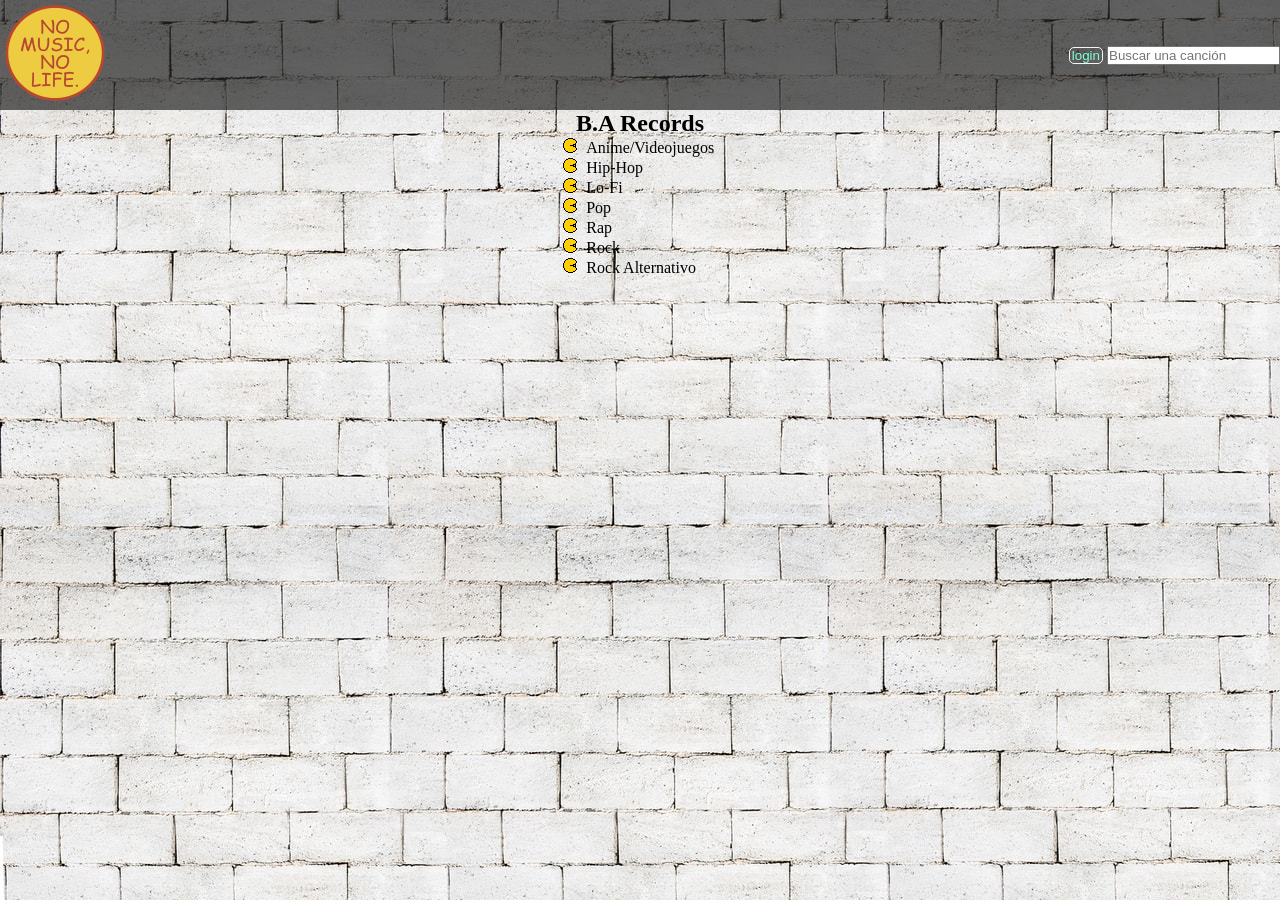
<file: generos.html>
<!DOCTYPE html>
<html lang="es">
    <head>
        <meta charset="UTF-8">
        <meta name="viewport" content="width=device-width, initial-scale=1.0">
        <title>BA Records</title>
        <link href="media/favicon (1).ico" rel="shortcut icon" type="image/x-icon">
        <link rel="stylesheet" href="landing.css">
    </head>
    <body>
        <header class="nav1">
            <div>
                <a href="ba_records.html">
                    <img src="media/no music no life.png" alt="BA Records logo" height="106" width="110">
                </a>
            </div>
            <nav>
                
                <button type="button" class="login"> <a href="https://github.com/Peruchena/HTML" id="login">login</a> </button>
                <form><input autocomplete="on" placeholder="Buscar una canción" type="search" ></form> <span class="spacing"></span>
                <!-- buscador y links -->
            </nav> 
        </header>
         
        <main>
            <section>
                <h1>B.A Records</h1>
            </section>
        </main>
        <div class="lista">
            <section>
                <ul>
                    <li><a class="genero" href="anime.html" target="_self">Anime/Videojuegos</a></li>
                    <li><a class="genero" href="hip_hop.html" target="_self">Hip-Hop</a></li>
                    <li><a class="genero" href="lo_fi.html" target="_self">Lo-Fi</a></li>
                    <li><a class="genero" href="pop.html" target="_self">Pop</a></li>
                    <li><a class="genero" href="rap.html" target="_self">Rap</a></li>
                    <li><a class="genero" href="rock.html" target="_self">Rock</a></li>
                    <li><a class="genero" href="rock_alt.html" target="_self">Rock Alternativo</a></li>
                </ul>
            </section>
        </div>
    <!--
        <footer class="footer">
            <div>
                <nav>
                    <a href="" target="_self" id="agradecimientos">
                        Agradecimientos
                    </a>
                </nav>
            </div>
        </footer>
    -->
    </body>
</file>
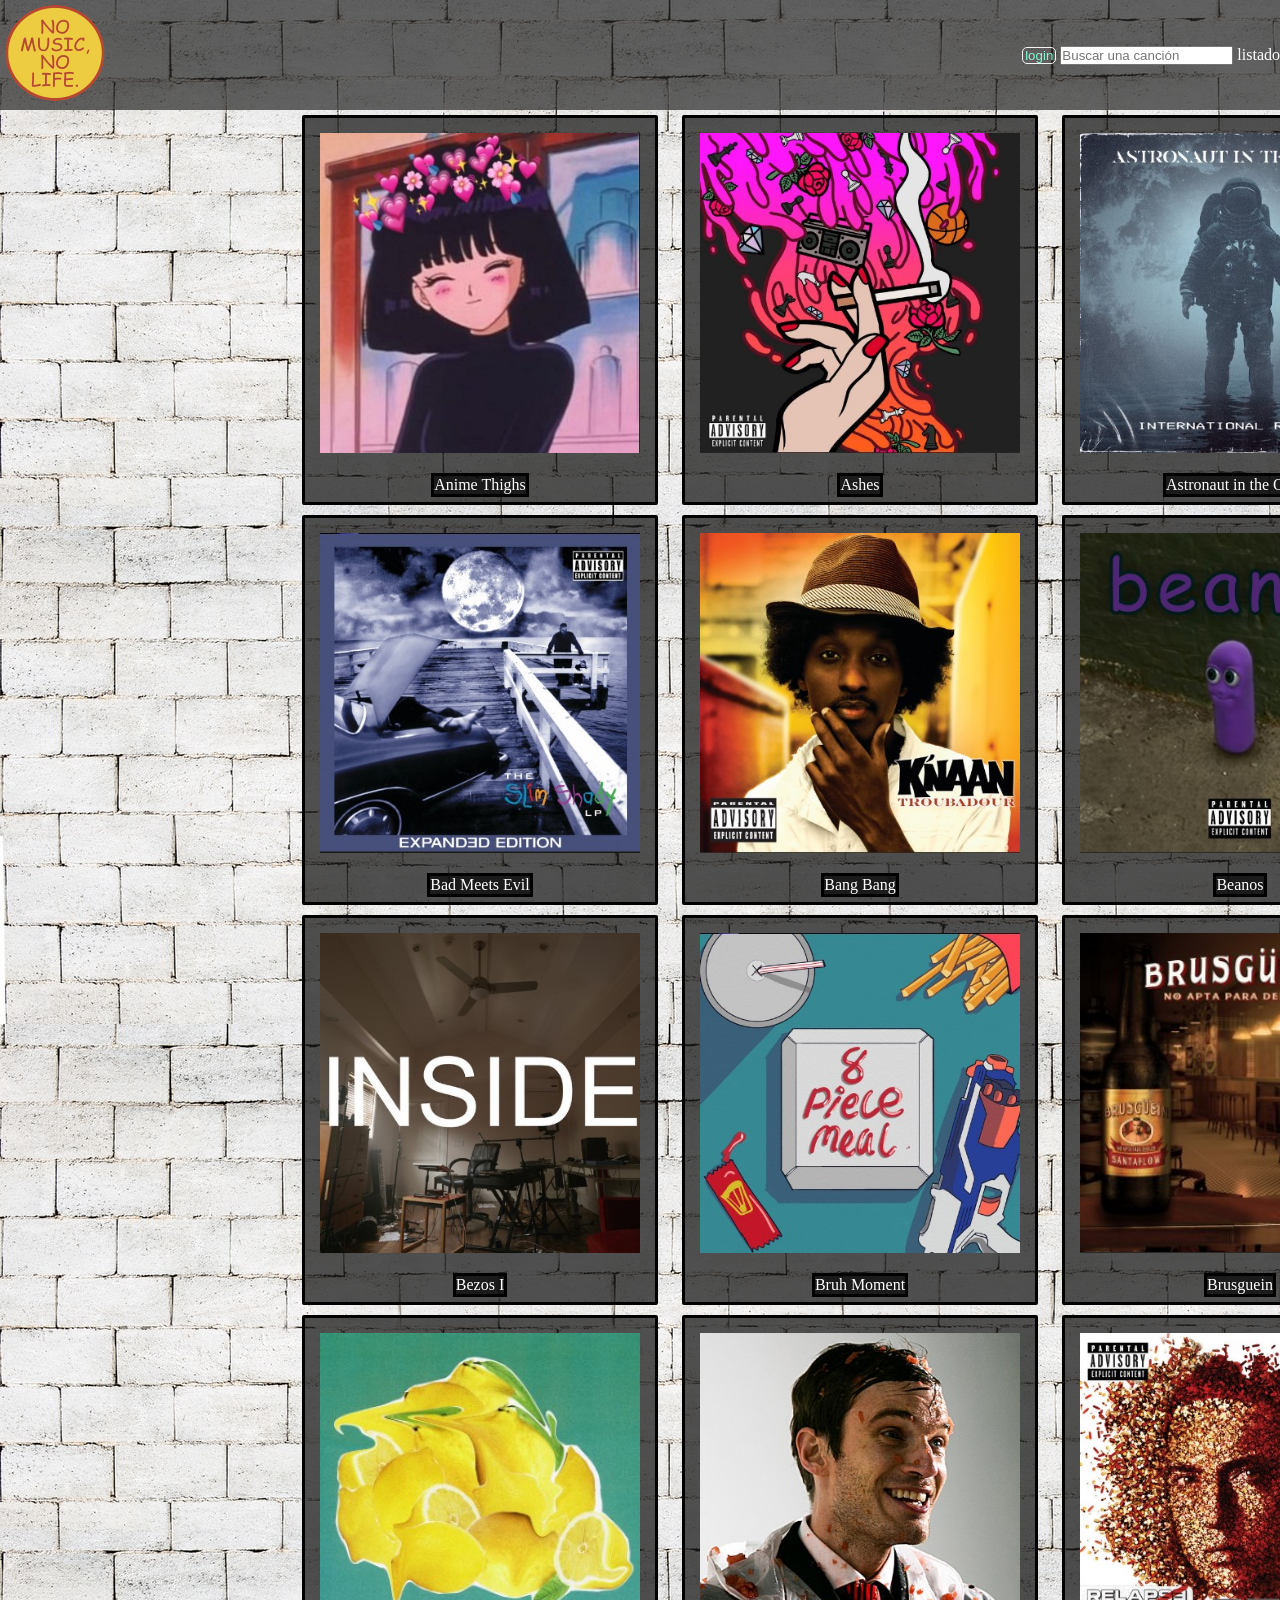
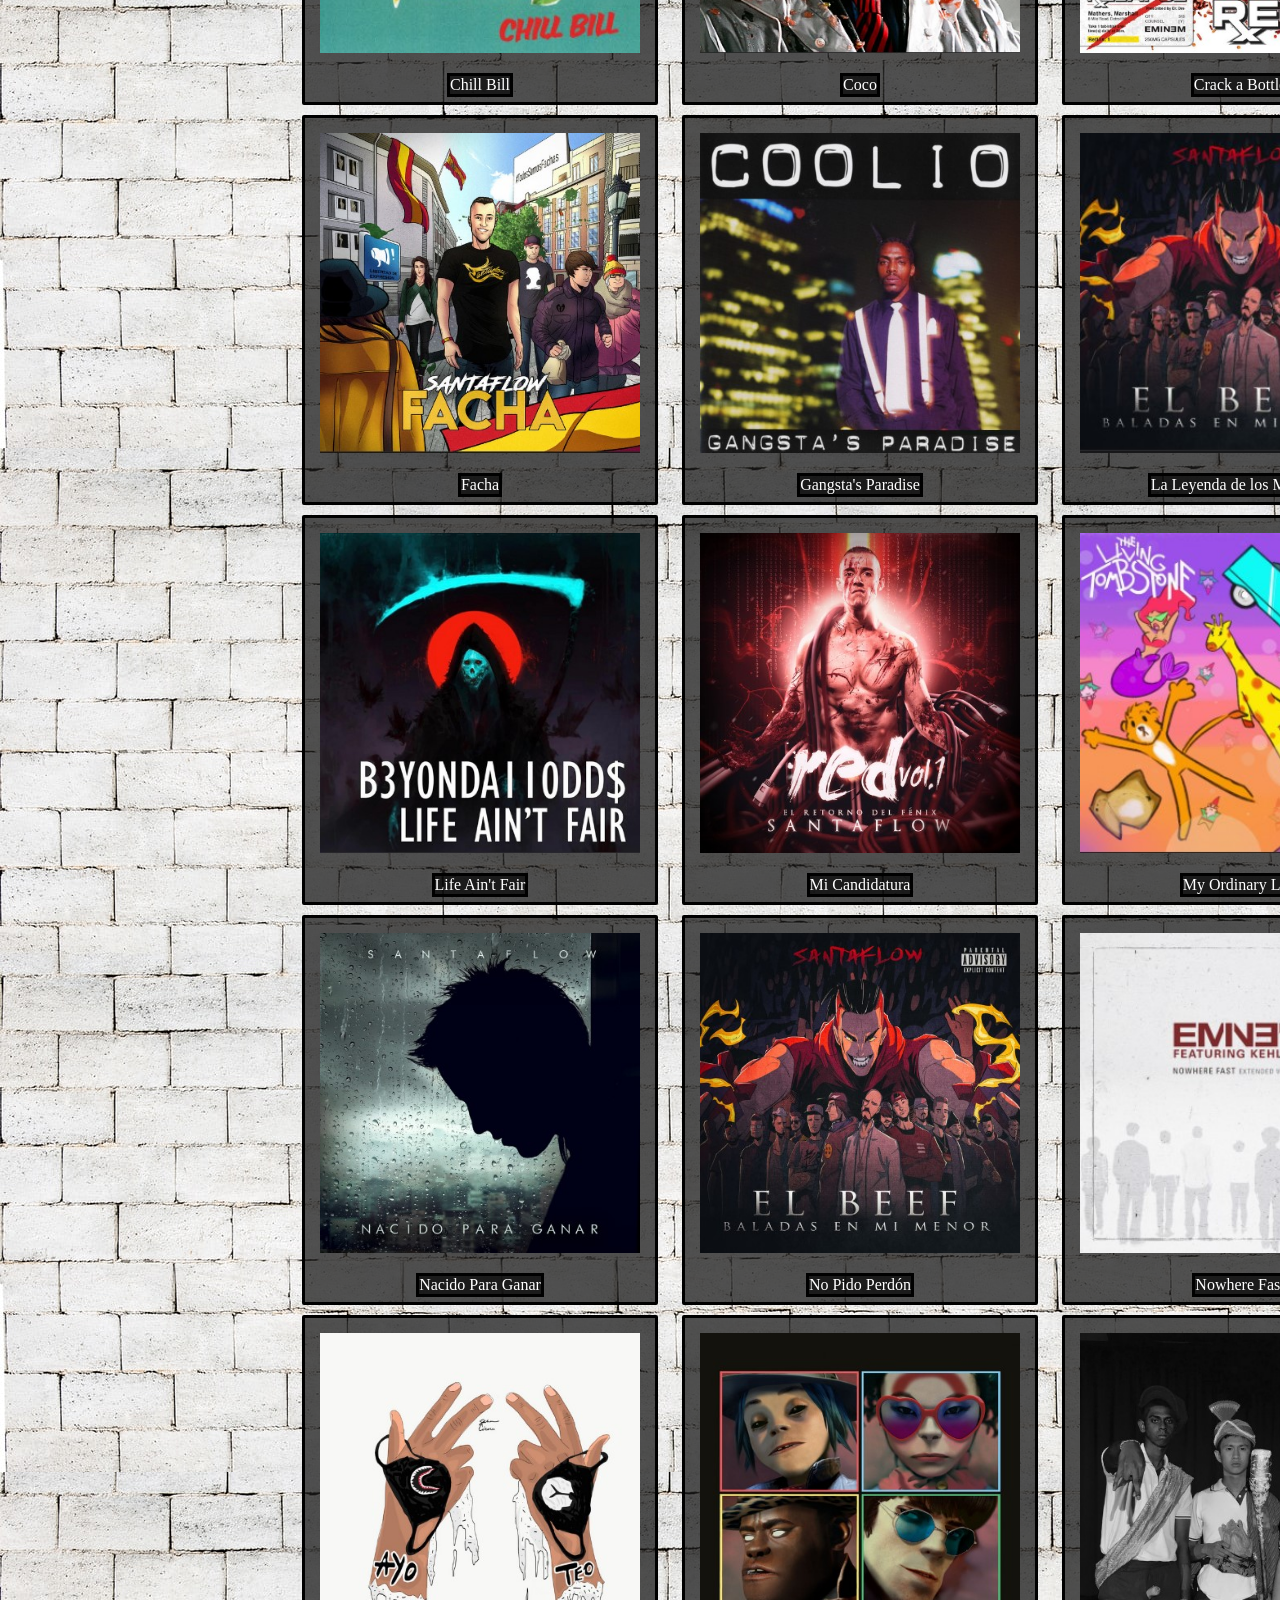
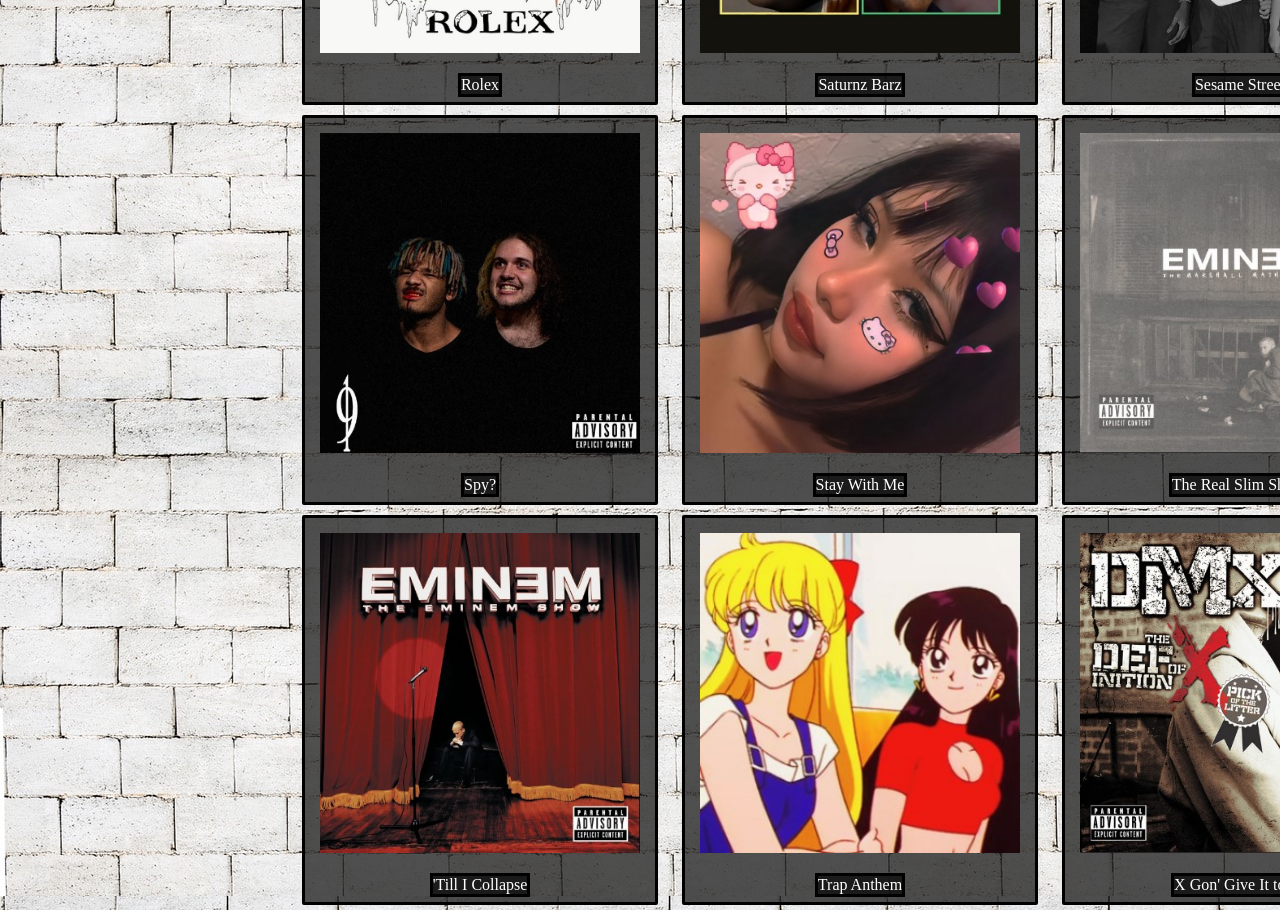
<file: hip_hop.html>
<!DOCTYPE html>
<html lang="es">
    <head>
        <meta charset="UTF-8">
        <meta name="viewport" content="width=device-width, initial-scale=1.0">
        <title>BA Records</title>
        <link href="media/favicon (1).ico" rel="shortcut icon" type="image/x-icon">
        <link rel="stylesheet" href="landing.css">
    </head>
    <body>
        <header class="nav1">
            <div>
                <a href="ba_records.html">
                    <img src="media/no music no life.png" alt="BA Records logo" height="106" width="110">
                </a>
            </div>
            <nav>
                
                <button type="button" class="login"> <a href="https://github.com/Peruchena/HTML" id="login">login</a> </button>
                <form><input autocomplete="on" placeholder="Buscar una canción" type="search" ></form>
                <a href="generos.html" target="_self" class="listado">listado</a>
                <!-- buscador y links -->
            </nav> 
        </header>
        <div class="canciones">
            <a href="https://www.youtube.com/watch?v=3uYIE46vJss"><div class="tema_linea">
                <img class="tema_linea" src="media/anime thighs.jpg">
                <p class="tema_linea">Anime Thighs</p>
            </div></a>
            <a href="https://www.youtube.com/watch?v=1NnT8RjQHg8"><div class="tema_linea">
                <img class="tema_linea" src="media/ashes.jpg">
                <p class="tema_linea">Ashes</p>
            </div></a>
            <a href="https://www.youtube.com/watch?v=MEg-oqI9qmw"><div class="tema_linea">
                <img class="tema_linea" src="media/astronaut in the ocean.jpg">
                <p class="tema_linea">Astronaut in the Ocean</p>
            </div></a>
            <a href="https://www.youtube.com/watch?v=3a74Azxb7PY"><div class="tema_linea">
                <img class="tema_linea" src="media/bad meets evil.jpg">
                <p class="tema_linea">Bad Meets Evil</p>
            </div></a>
            <a href="https://www.youtube.com/watch?v=bFoFN9Sbk2w"><div class="tema_linea">
                <img class="tema_linea" src="media/bang bang.jpg">
                <p class="tema_linea">Bang Bang</p>
            </div></a>
            <a href="https://www.youtube.com/watch?v=8yxE9LriSJE"><div class="tema_linea">
                <img class="tema_linea" src="media/beanos.jpg">
                <p class="tema_linea">Beanos</p>
            </div></a>
            <a href="https://www.youtube.com/watch?v=K714nYqjpBg"><div class="tema_linea">
                <img class="tema_linea" src="media/bezos.jpg">
                <p class="tema_linea">Bezos I</p>
            </div></a>
            <a href="https://www.youtube.com/watch?v=LjtWoDFTNO8"><div class="tema_linea">
                <img class="tema_linea" src="media/bruh moment.jpg">
                <p class="tema_linea">Bruh Moment</p>
            </div></a>
            <a href="https://www.youtube.com/watch?v=g4jKkoa8kuk"><div class="tema_linea">
                <img class="tema_linea" src="media/brusguein.jpg">
                <p class="tema_linea">Brusguein</p>
            </div></a>
            <a href="https://www.youtube.com/watch?v=J7IMwop3RHs"><div class="tema_linea">
                <img class="tema_linea" src="media/chill bill.jpg">
                <p class="tema_linea">Chill Bill</p>
            </div></a>
            <a href="https://www.youtube.com/watch?v=j2WFTnWm9Ro"><div class="tema_linea">
                <img class="tema_linea" src="media/coco.jpg">
                <p class="tema_linea">Coco</p>
            </div></a>
            <a href="https://www.youtube.com/watch?v=_wN3wl473M0"><div class="tema_linea">
                <img class="tema_linea" src="media/crack a bottle.jpg">
                <p class="tema_linea">Crack a Bottle</p>
            </div></a>
            <a href="https://www.youtube.com/watch?v=gaE0uOdYbe0"><div class="tema_linea">
                <img class="tema_linea" src="media/facha.jpg">
                <p class="tema_linea">Facha</p>
            </div></a>
            <a href="https://www.youtube.com/watch?v=fPO76Jlnz6c"><div class="tema_linea">
                <img class="tema_linea" src="media/gangsta's paradise.jpg">
                <p class="tema_linea">Gangsta's Paradise</p>
            </div></a>
            <a href="https://www.youtube.com/watch?v=gbzNtt0UwlI"><div class="tema_linea">
                <img class="tema_linea" src="media/la leyenda de los mangina.jpg">
                <p class="tema_linea">La Leyenda de los Mangina</p>
            </div></a>
            <a href="https://www.youtube.com/watch?v=kQLOTolf-50"><div class="tema_linea">
                <img class="tema_linea" src="life ain't fair.jpg">
                <p class="tema_linea">Life Ain't Fair</p>
            </div></a>
            <a href="https://www.youtube.com/watch?v=E6QTqbRp_d0"><div class="tema_linea">
                <img class="tema_linea" src="media/mi candidatura.jpg">
                <p class="tema_linea">Mi Candidatura</p>
            </div></a>
            <a href="https://www.youtube.com/watch?v=9Zj0JOHJR-s"><div class="tema_linea">
                <img class="tema_linea" src="media/my ordinary life.jpg">
                <p class="tema_linea">My Ordinary Life</p>
            </div></a>
            <a href="https://www.youtube.com/watch?v=S3RlJEj-OcI"><div class="tema_linea">
                <img class="tema_linea" src="media/nacido para ganar.jpg">
                <p class="tema_linea">Nacido Para Ganar</p>
            </div></a>
            <a href="https://www.youtube.com/watch?v=ps4T9MSB1so"><div class="tema_linea">
                <img class="tema_linea" src="media/no pido perdon.jpg">
                <p class="tema_linea">No Pido Perdón</p>
            </div></a>
            <a href="https://www.youtube.com/watch?v=S1fG1WjTAQw"><div class="tema_linea">
                <img class="tema_linea" src="media/nowhere fast.jpg">
                <p class="tema_linea">Nowhere Fast</p>
            </div></a>
            <a href="https://www.youtube.com/watch?v=lwk5OUII9Vc"><div class="tema_linea">
                <img class="tema_linea" src="media/rolex.jpg">
                <p class="tema_linea">Rolex</p>
            </div></a>
            <a href="https://www.youtube.com/watch?v=5qJp6xlKEug"><div class="tema_linea">
                <img class="tema_linea" src="media/saturnz barz.jpg">
                <p class="tema_linea">Saturnz Barz</p>
            </div></a>
            <a href="https://www.youtube.com/watch?v=IZI3PnUzBxI"><div class="tema_linea">
                <img class="tema_linea" src="media/sesame street.jpg">
                <p class="tema_linea">Sesame Street</p>
            </div></a>
            <a href="https://www.youtube.com/watch?v=K1EqI3PT4gA"><div class="tema_linea">
                <img class="tema_linea" src="media/spy.png.jpg">
                <p class="tema_linea">Spy?</p>
            </div></a>
            <a href="https://www.youtube.com/watch?v=1RzV5X6ocO4"><div class="tema_linea">
                <img class="tema_linea" src="media/stay with me.jpg">
                <p class="tema_linea">Stay With Me</p>
            </div></a>
            <a href="https://www.youtube.com/watch?v=eJO5HU_7_1w"><div class="tema_linea">
                <img class="tema_linea" src="media/the real slim shady.jpg">
                <p class="tema_linea">The Real Slim Shady</p>
            </div></a>
            <a href="https://www.youtube.com/watch?v=Obim8BYGnOE"><div class="tema_linea">
                <img class="tema_linea" src="media/'till i collapse.jpg">
                <p class="tema_linea">'Till I Collapse</p>
            </div></a>
            <a href="https://www.youtube.com/watch?v=EeIfEVnmzUc"><div class="tema_linea">
                <img class="tema_linea" src="media/trap anthem.jpg">
                <p class="tema_linea">Trap Anthem</p>
            </div></a>
            <a href="https://www.youtube.com/watch?v=fGx6K90TmCI"><div class="tema_linea">
                <img class="tema_linea" src="media/x gon' give it to ya.jpg">
                <p class="tema_linea">X Gon' Give It to Ya</p>
            </div></a>
        </div>
    <!--
        <footer class="footer">
            <div>
                <nav>
                    <a href="" target="_self" id="agradecimientos">
                        Agradecimientos
                    </a>
                </nav>
            </div>
        </footer>
    -->
    </body>
</file>
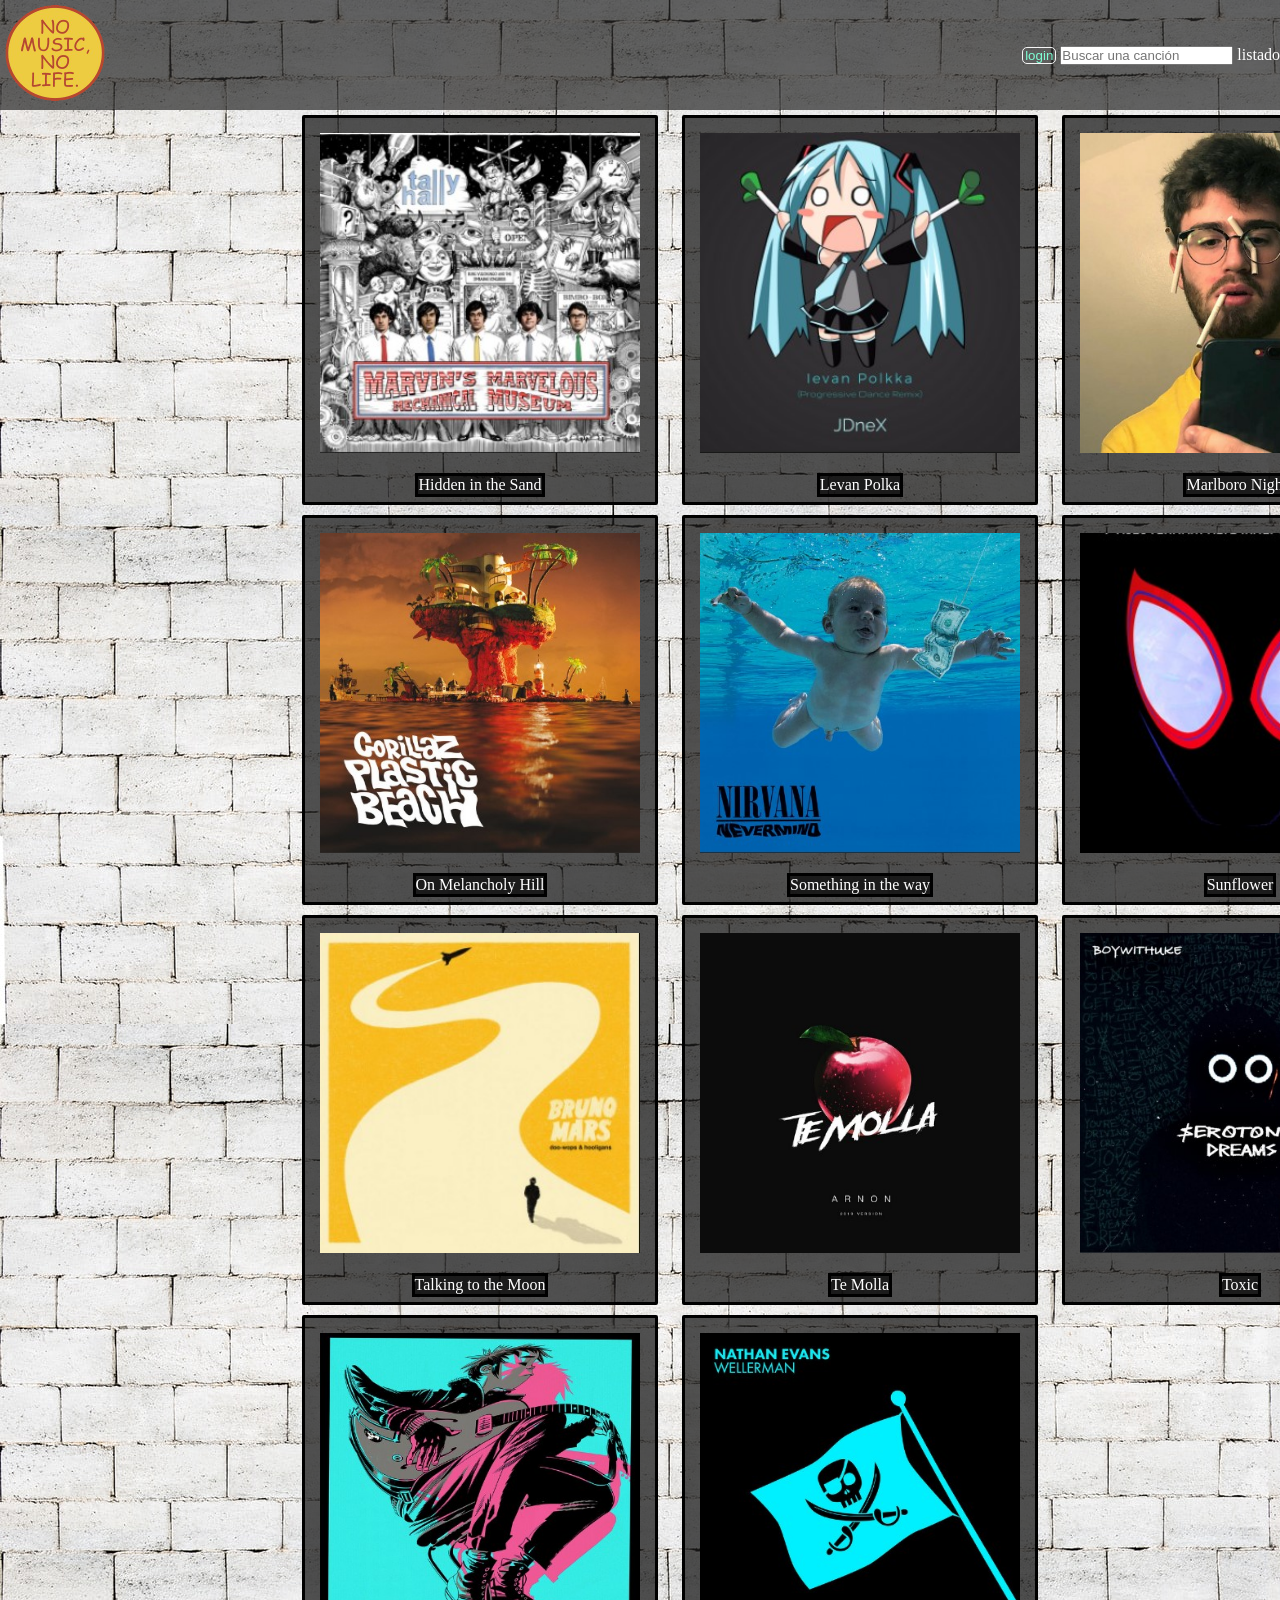
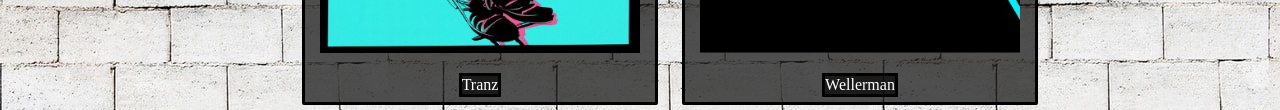
<file: lo_fi.html>
<!DOCTYPE html>
<html lang="es">
    <head>
        <meta charset="UTF-8">
        <meta name="viewport" content="width=device-width, initial-scale=1.0">
        <title>BA Records</title>
        <link href="media/favicon (1).ico" rel="shortcut icon" type="image/x-icon">
        <link rel="stylesheet" href="landing.css">
    </head>
    <body>
        <header class="nav1">
            <div>
                <a href="ba_records.html">
                    <img src="media/no music no life.png" alt="BA Records logo" height="106" width="110">
                </a>
            </div>
            <nav>
                
                <button type="button" class="login"> <a href="https://github.com/Peruchena/HTML" id="login">login</a> </button>
                <form><input autocomplete="on" placeholder="Buscar una canción" type="search" ></form>
                <a href="generos.html" target="_self" class="listado">listado</a>
                <!-- buscador y links -->
            </nav> 
        </header>
        <div class="canciones">
            <a href="https://www.youtube.com/watch?v=EOFA9kPQ_uU"><div class="tema_linea">
                <img class="tema_linea" src="media/hidden in the sand.jpg">
                <p class="tema_linea">Hidden in the Sand</p>
            </div></a>
            <a href="https://www.youtube.com/watch?v=K5jyj_qPJ8Y"><div class="tema_linea">
                <img class="tema_linea" src="media/levan polka.jpg">
                <p class="tema_linea">Levan Polka</p>
            </div></a>
            <a href="https://www.youtube.com/watch?v=73QwEybeBjE"><div class="tema_linea">
                <img class="tema_linea" src="media/marlboro nights.jpg">
                <p class="tema_linea">Marlboro Nights</p>
            </div></a>
            <a href="https://www.youtube.com/watch?v=04mfKJWDSzI"><div class="tema_linea">
                <img class="tema_linea" src="media/on melancholy hill.jpg">
                <p class="tema_linea">On Melancholy Hill</p>
            </div></a>
            <a href="https://www.youtube.com/watch?v=4VxdufqB9zg"><div class="tema_linea">
                <img class="tema_linea" src="media/something in the way.jpg">
                <p class="tema_linea">Something in the way</p>
            </div></a>
            <a href="https://www.youtube.com/watch?v=ApXoWvfEYVU"><div class="tema_linea">
                <img class="tema_linea" src="media/sunflower.jpg">
                <p class="tema_linea">Sunflower</p>
            </div></a>
            <a href="https://www.youtube.com/watch?v=fXw0jcYbqdo"><div class="tema_linea">
                <img class="tema_linea" src="media/talking to the moon.jpg">
                <p class="tema_linea">Talking to the Moon</p>
            </div></a>
            <a href="https://www.youtube.com/watch?v=qhA7r4FJx1w"><div class="tema_linea">
                <img class="tema_linea" src="media/te molla.jpg">
                <p class="tema_linea">Te Molla</p>
            </div></a>
            <a href="https://www.youtube.com/watch?v=Mvaosumc4hU"><div class="tema_linea">
                <img class="tema_linea" src="media/toxic.jpg">
                <p class="tema_linea">Toxic</p>
            </div></a>
            <a href="https://www.youtube.com/watch?v=E2Q52cVx7Bo"><div class="tema_linea">
                <img class="tema_linea" src="media/tranz.jpg">
                <p class="tema_linea">Tranz</p>
            </div></a>
            <a href="https://www.youtube.com/watch?v=qP-7GNoDJ5c"><div class="tema_linea">
                <img class="tema_linea" src="media/wellerman.jpg">
                <p class="tema_linea">Wellerman</p>
            </div></a>
        </div>
    <!--
        <footer class="footer">
            <div>
                <nav>
                    <a href="" target="_self" id="agradecimientos">
                        Agradecimientos
                    </a>
                </nav>
            </div>
        </footer>
    -->
    </body>
</file>
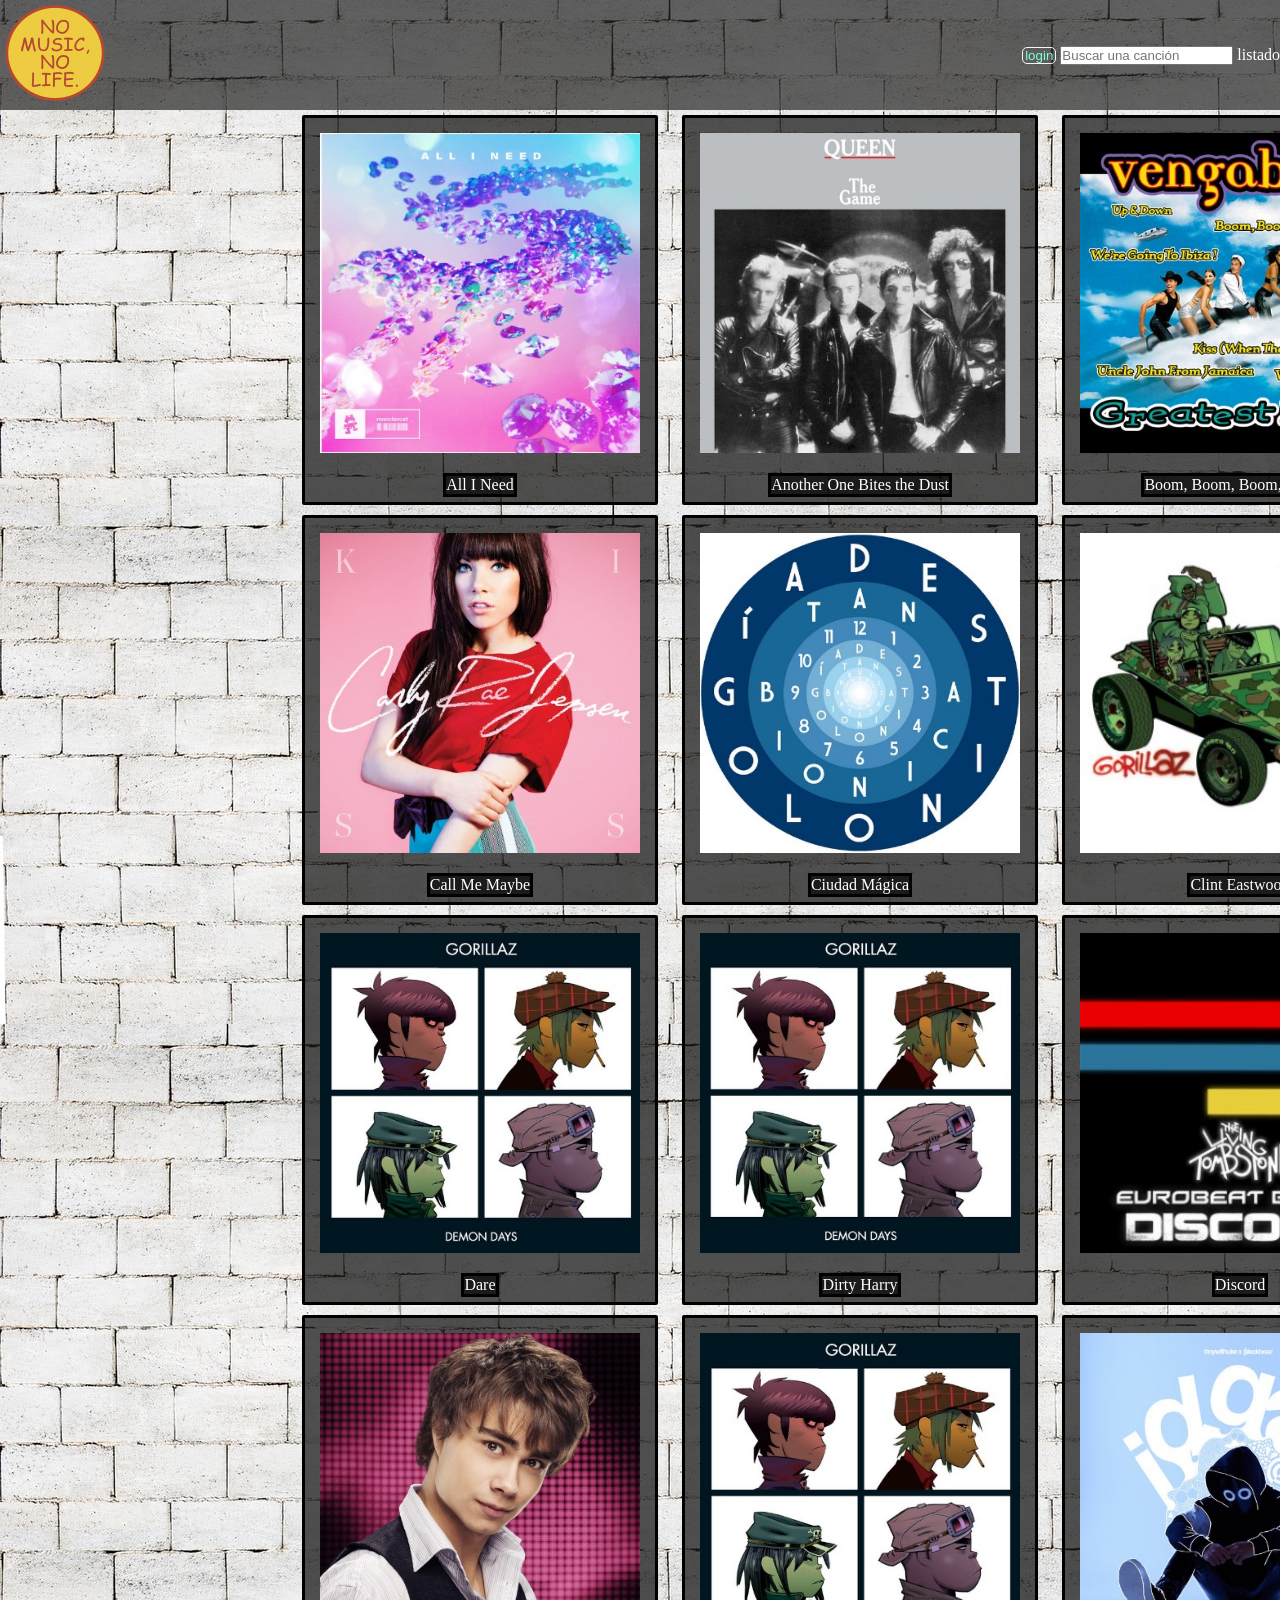
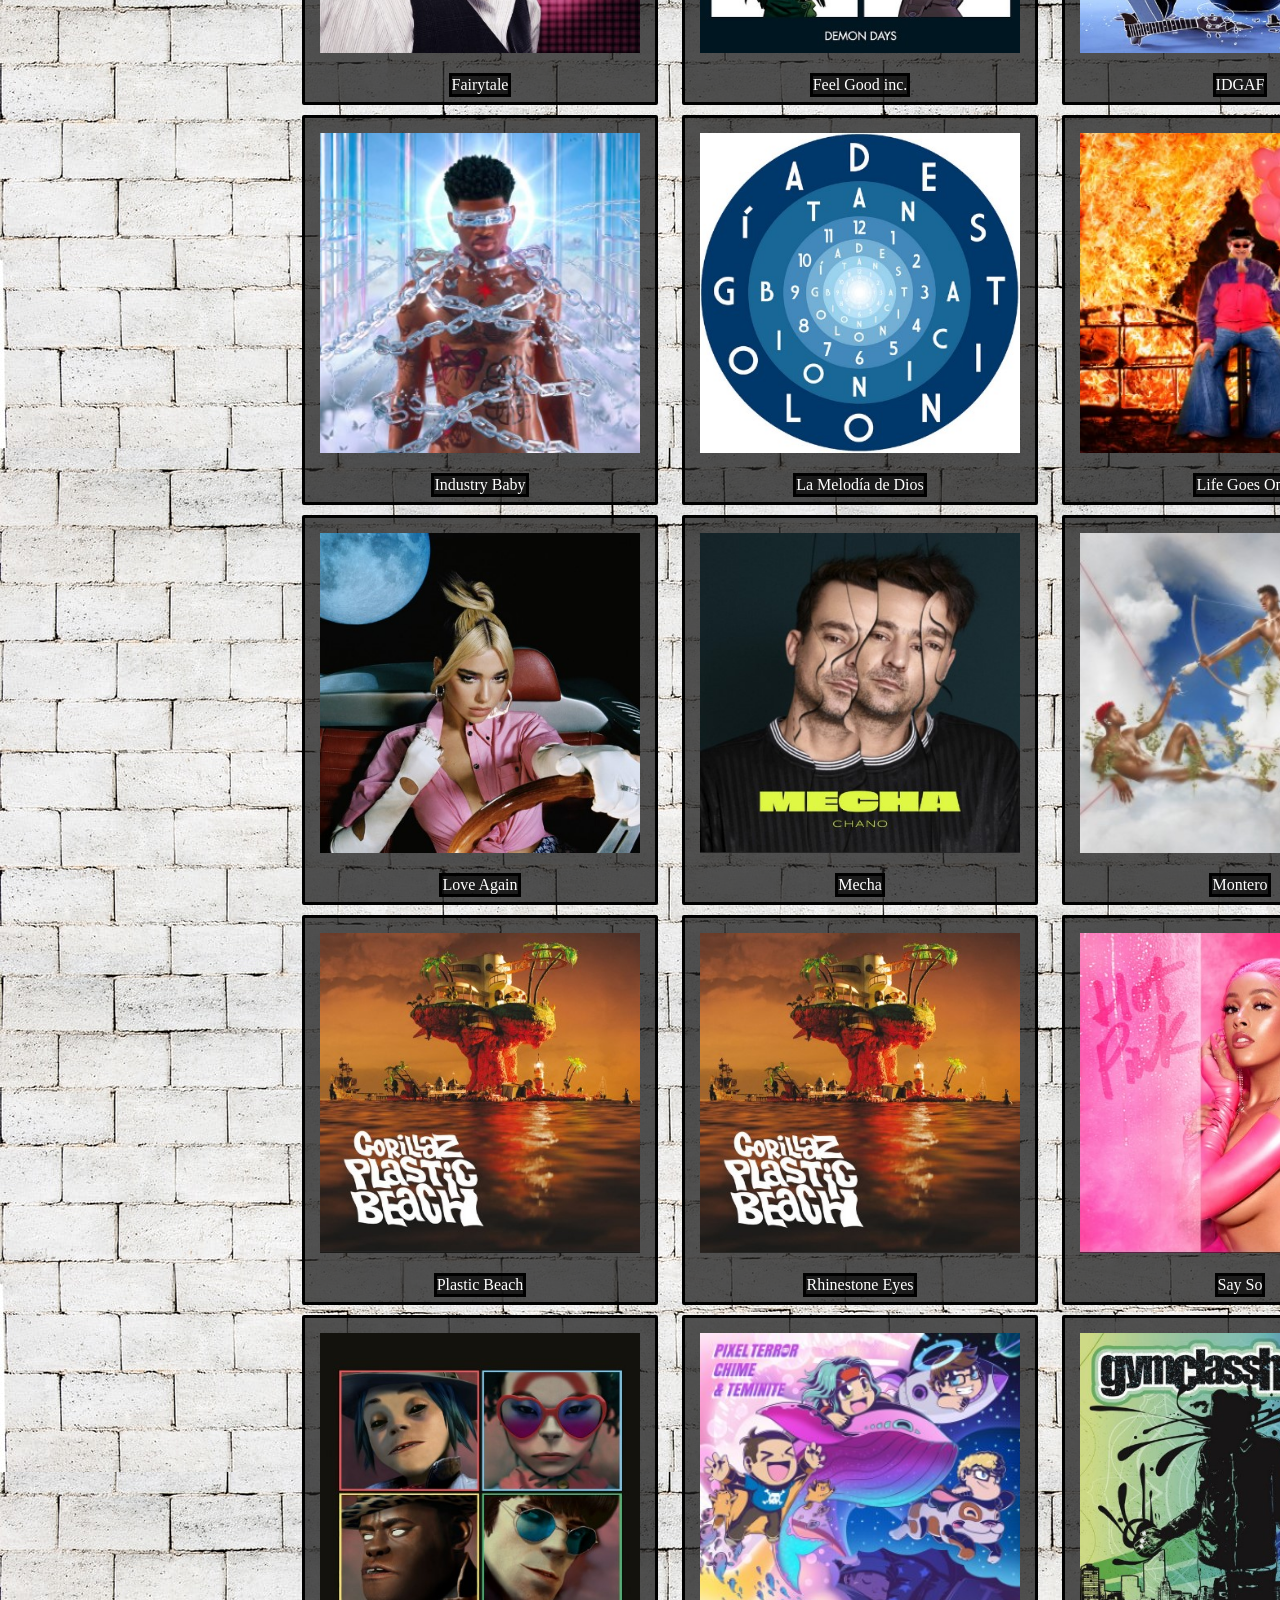
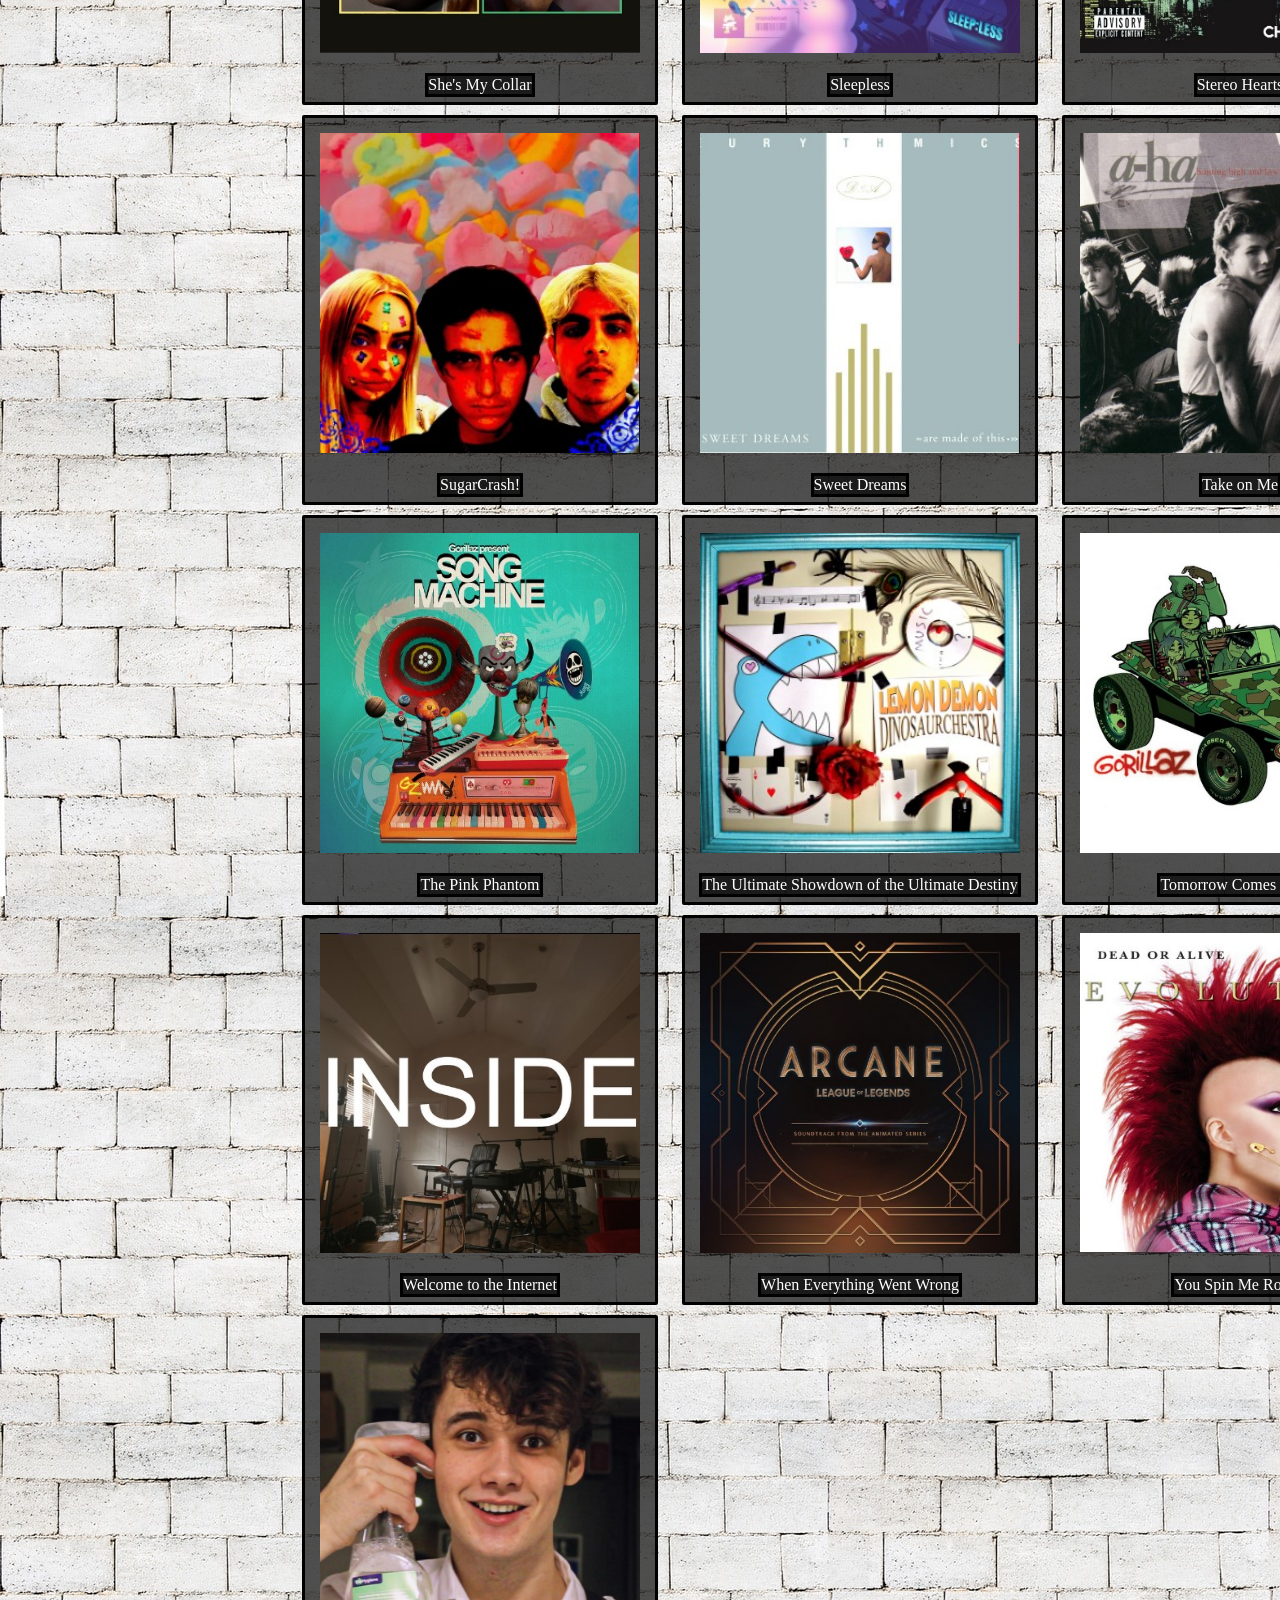
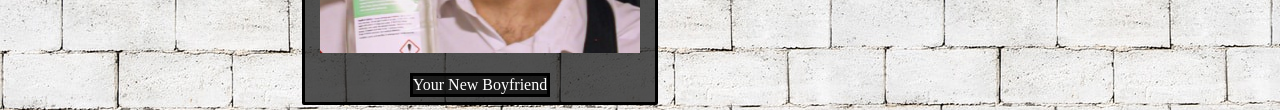
<file: pop.html>
<!DOCTYPE html>
<html lang="es">
    <head>
        <meta charset="UTF-8">
        <meta name="viewport" content="width=device-width, initial-scale=1.0">
        <title>BA Records</title>
        <link href="media/favicon (1).ico" rel="shortcut icon" type="image/x-icon">
        <link rel="stylesheet" href="landing.css">
    </head>
    <body>
        <header class="nav1">
            <div>
                <a href="ba_records.html">
                    <img src="media/no music no life.png" alt="BA Records logo" height="106" width="110">
                </a>
            </div>
            <nav>
                
                <button type="button" class="login"> <a href="https://github.com/Peruchena/HTML" id="login">login</a> </button>
                <form><input autocomplete="on" placeholder="Buscar una canción" type="search" ></form>
                <a href="generos.html" target="_self" class="listado">listado</a>
                <!-- buscador y links -->
            </nav> 
        </header>
        <div class="canciones">
            <a href="https://www.youtube.com/watch?v=QHVREB6fdvI"><div class="tema_linea">
                <img class="tema_linea" src="media/all i need.jpg">
                <p class="tema_linea">All I Need</p>
            </div></a>
            <a href="https://www.youtube.com/watch?v=rY0WxgSXdEE"><div class="tema_linea">
                <img class="tema_linea" src="media/another one bites the dust.jpg">
                <p class="tema_linea">Another One Bites the Dust</p>
            </div></a>
            <a href="https://www.youtube.com/watch?v=llyiQ4I-mcQ"><div class="tema_linea">
                <img class="tema_linea" src="media/boom boom boom boom.jpg">
                <p class="tema_linea">Boom, Boom, Boom, Boom!!</p>
            </div></a>
            <a href="https://www.youtube.com/watch?v=fWNaR-rxAic"><div class="tema_linea">
                <img class="tema_linea" src="media/call me maybe.jpg">
                <p class="tema_linea">Call Me Maybe</p>
            </div></a>
            <a href="https://www.youtube.com/watch?v=V419yO6FeIU"><div class="tema_linea">
                <img class="tema_linea" src="media/ciudad magica.jpg">
                <p class="tema_linea">Ciudad Mágica</p>
            </div></a>
            <a href="https://www.youtube.com/watch?v=1V_xRb0x9aw"><div class="tema_linea">
                <img class="tema_linea" src="media/clint eastwood.jpg">
                <p class="tema_linea">Clint Eastwood</p>
            </div></a>
            <a herf="https://www.youtube.com/watch?v=uAOR6ib95kQ"><div class="tema_linea">
                <img class="tema_linea" src="media/dare.jpg">
                <p class="tema_linea">Dare</p>
            </div></a>
            <a href="https://www.youtube.com/watch?v=cLnkQAeMbIM"><div class="tema_linea">
                <img class="tema_linea" src="media/dirty harry.jpg">
                <p class="tema_linea">Dirty Harry</p>
            </div></a>
            <a href="https://www.youtube.com/watch?v=xPfMb50dsOk"><div class="tema_linea">
                <img class="tema_linea" src="media/discord.jpg">
                <p class="tema_linea">Discord</p>
            </div></a>
            <a href="https://www.youtube.com/watch?v=WXwgZL4zx9o"><div class="tema_linea">
                <img class="tema_linea" src="media/fairytale.jpg">
                <p class="tema_linea">Fairytale</p>
            </div></a>
            <a href="https://www.youtube.com/watch?v=HyHNuVaZJ-k"><div class="tema_linea">
                <img class="tema_linea" src="media/feel good inc..jpg">
                <p class="tema_linea">Feel Good inc.</p>
            </div></a>
            <a href="https://www.youtube.com/watch?v=Q1QcLbkYFaM"><div class="tema_linea">
                <img class="tema_linea" src="media/IDGAF.jpg">
                <p class="tema_linea">IDGAF</p>
            </div></a>
            <a href="https://www.youtube.com/watch?v=UTHLKHL_whs"><div class="tema_linea">
                <img class="tema_linea" src="media/industry baby.jpg">
                <p class="tema_linea">Industry Baby</p>
            </div></a>
            <a href="https://www.youtube.com/watch?v=txZw4iMtgJo"><div class="tema_linea">
                <img class="tema_linea" src="media/la melodia de dios.jpg">
                <p class="tema_linea">La Melodía de Dios</p>
            </div></a>
            <a href="https://www.youtube.com/watch?v=8F2s8ivKXNY"><div class="tema_linea">
                <img class="tema_linea" src="media/life goes on.jpg">
                <p class="tema_linea">Life Goes On</p>
            </div></a>
            <a href="https://www.youtube.com/watch?v=BC19kwABFwc"><div class="tema_linea">
                <img class="tema_linea" src="media/love again.jpg">
                <p class="tema_linea">Love Again</p>
            </div></a>
            <a href="https://www.youtube.com/watch?v=bLvd1IIZ1x8"><div class="tema_linea">
                <img class="tema_linea" src="media/mecha.jpg">
                <p class="tema_linea">Mecha</p>
            </div></a>
            <a href="https://www.youtube.com/watch?v=6swmTBVI83k"><div class="tema_linea">
                <img class="tema_linea" src="media/montero.jpg">
                <p class="tema_linea">Montero</p>
            </div></a>
            <a href="https://www.youtube.com/watch?v=AGM8BMqBcTo"><div class="tema_linea">
                <img class="tema_linea" src="media/plastic beach.jpg">
                <p class="tema_linea">Plastic Beach</p>
            </div></a>
            <a href="https://www.youtube.com/watch?v=yYDmaexVHic"><div class="tema_linea">
                <img class="tema_linea" src="media/rhinestone eyes.jpg">
                <p class="tema_linea">Rhinestone Eyes</p>
            </div></a>
            <a href="https://www.youtube.com/watch?v=pok8H_KF1FA"><div class="tema_linea">
                <img class="tema_linea" src="media/say so.jpg">
                <p class="tema_linea">Say So</p>
            </div></a>
            <a href="https://www.youtube.com/watch?v=f8NwLXYIHS4"><div class="tema_linea">
                <img class="tema_linea" src="media/she is my collar.jpg">
                <p class="tema_linea">She's My Collar</p>
            </div></a>
            <a href="https://www.youtube.com/watch?v=4AGSRqAdl94"><div class="tema_linea">
                <img class="tema_linea" src="media/sleepless.jpg">
                <p class="tema_linea">Sleepless</p>
            </div></a>
            <a href="https://www.youtube.com/watch?v=T3E9Wjbq44E"><div class="tema_linea">
                <img class="tema_linea" src="media/stereo hearts.jpg">
                <p class="tema_linea">Stereo Hearts</p>
            </div></a>
            <a href="https://www.youtube.com/watch?v=JJnUiv61fFg"><div class="tema_linea">
                <img class="tema_linea" src="media/sugarcrash.jpg">
                <p class="tema_linea">SugarCrash!</p>
            </div></a>
            <a href="https://www.youtube.com/watch?v=qeMFqkcPYcg"><div class="tema_linea">
                <img class="tema_linea" src="media/sweet dreams.jpg">
                <p class="tema_linea">Sweet Dreams</p>
            </div></a>
            <a href="https://www.youtube.com/watch?v=djV11Xbc914"><div class="tema_linea">
                <img class="tema_linea" src="media/take on me.jpg">
                <p class="tema_linea">Take on Me</p>
            </div></a>
            <a href="https://www.youtube.com/watch?v=CJ68kQLS250"><div class="tema_linea">
                <img class="tema_linea" src="media/the pink phantom.jpg">
                <p class="tema_linea">The Pink Phantom</p>
            </div></a>
            <a href="https://www.youtube.com/watch?v=C5k36b5EtRs"><div class="tema_linea">
                <img class="tema_linea" src="media/the ultimate showdown of the ultimate destiny.jpg">
                <p class="tema_linea">The Ultimate Showdown of the Ultimate Destiny</p>
            </div></a>
            <a href="https://www.youtube.com/watch?v=PiNdcBg3xC8"><div class="tema_linea">
                <img class="tema_linea" src="media/tomorrow comes today.jpg">
                <p class="tema_linea">Tomorrow Comes Today</p>
            </div></a>
            <a href="https://www.youtube.com/watch?v=k1BneeJTDcU"><div class="tema_linea">
                <img class="tema_linea" src="media/welcome to the internet.jpg">
                <p class="tema_linea">Welcome to the Internet</p>
            </div></a>
            <a href="https://www.youtube.com/watch?v=G0XE4OHoqn8"><div class="tema_linea">
                <img class="tema_linea" src="media/when everything went wrong.jpg">
                <p class="tema_linea">When Everything Went Wrong</p>
            </div></a>
            <a href="https://www.youtube.com/watch?v=PGNiXGX2nLU"><div class="tema_linea">
                <img class="tema_linea" src="media/you spin me round.jpg">
                <p class="tema_linea">You Spin Me Round</p>
            </div></a>
            <a href="https://www.youtube.com/watch?v=Xa0Swz3X1cQ"><div class="tema_linea">
                <img class="tema_linea" src="media/your new boyfriend.jpg">
                <p class="tema_linea">Your New Boyfriend</p>
            </div>
        </div>
    <!--
        <footer class="footer">
            <div>
                <nav>
                    <a href="" target="_self" id="agradecimientos">
                        Agradecimientos
                    </a>
                </nav>
            </div>
        </footer>
    -->
    </body>
</file>
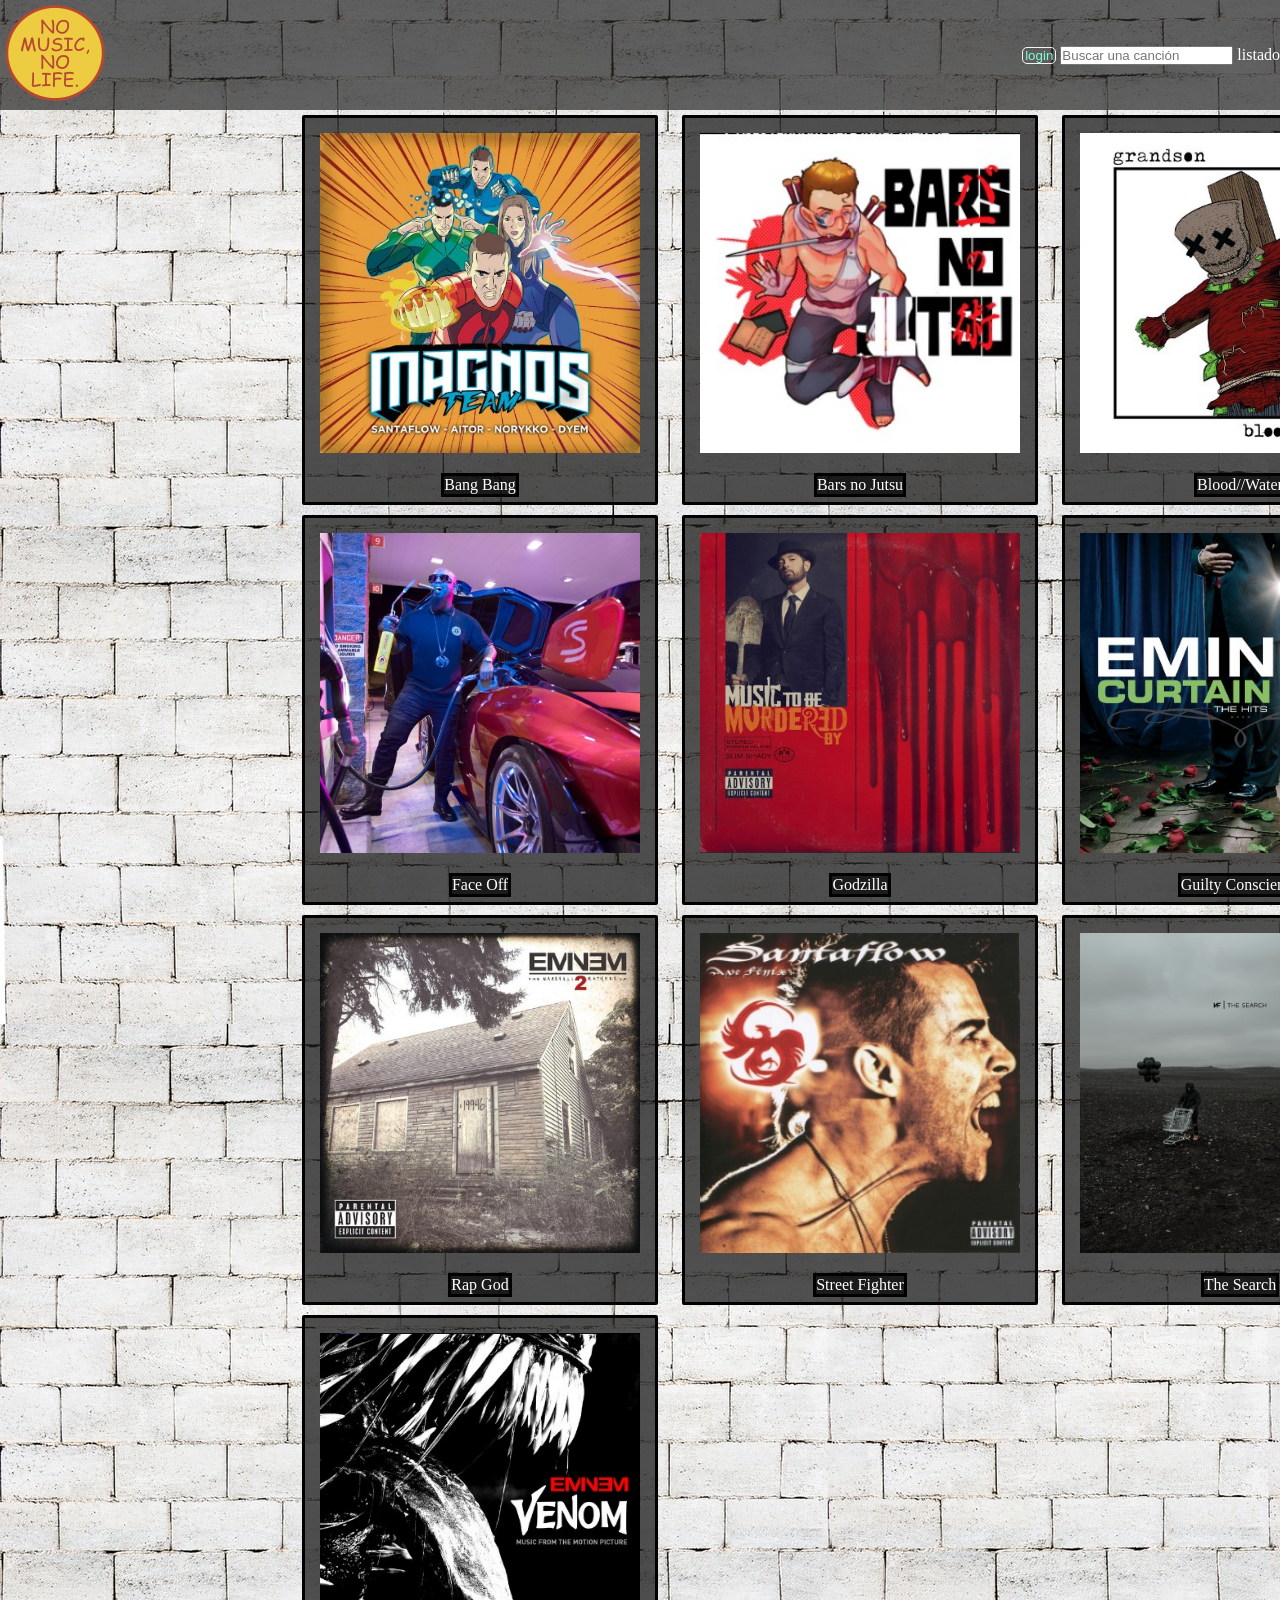
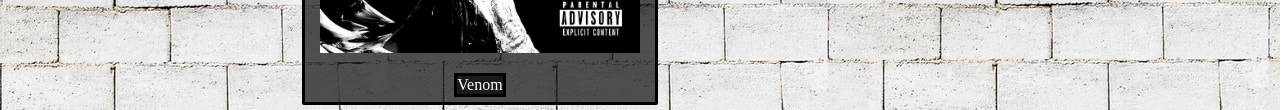
<file: rap.html>
<!DOCTYPE html>
<html lang="es">
    <head>
        <meta charset="UTF-8">
        <meta name="viewport" content="width=device-width, initial-scale=1.0">
        <title>BA Records</title>
        <link href="favicon (1).ico" rel="shortcut icon" type="image/x-icon">
        <link rel="stylesheet" href="landing.css">
    </head>
    <body>
        <header class="nav1">
            <div>
                <a href="ba_records.html">
                    <img src="media/no music no life.png" alt="BA Records logo" height="106" width="110">
                </a>
            </div>
            <nav>
                <button type="button" class="login"> <a href="https://github.com/Peruchena/HTML" id="login">login</a> </button>
                <form><input autocomplete="on" placeholder="Buscar una canción" type="search" ></form>
                <a href="generos.html" target="_self" class="listado">listado</a>
                <!-- buscador y links -->
            </nav> 
        </header>
        <div class= "canciones">
            <a href="https://www.youtube.com/watch?v=EDTO7Oab15Y"><div class="tema_linea">
                <img class="tema_linea" src="media/bang bang santaflow.jpg">
                <p class="tema_linea">Bang Bang</p>
            </div></a>
            <a href="https://www.youtube.com/watch?v=NrOswx_pDME"><div class="tema_linea">
                <img class="tema_linea" src="media/bars no jutsu.jpg">
                <p class="tema_linea">Bars no Jutsu</p>
            </div></a>
            <a href="https://www.youtube.com/watch?v=Sk-U8ruIQyA"><div class="tema_linea">
                <img class="tema_linea" src="media/blood--water.jpg">
                <p class="tema_linea">Blood//Water</p>
            </div></a>
            <a href="https://www.youtube.com/watch?v=E9T78bT26sk"><div class="tema_linea">
                <img class="tema_linea" src="media/face off.jpg">
                <p class="tema_linea">Face Off</p>
            </div></a>
            <a href="https://www.youtube.com/watch?v=r_0JjYUe5jo"><div class="tema_linea">
                <img class="tema_linea" src="media/godzilla.jpg">
                <p class="tema_linea">Godzilla</p>
            </div></a>
            <a href="https://www.youtube.com/watch?v=Xbw_BxDwdjk"><div class="tema_linea">
                <img class="tema_linea" src="media/guilty conscience.jpg">
                <p class="tema_linea">Guilty Conscience</p>
            </div></a>
            <a href="https://www.youtube.com/watch?v=XbGs_qK2PQA"><div class="tema_linea">
                <img class="tema_linea" src="media/rap god.jpg">
                <p class="tema_linea">Rap God</p>
            </div></a>
            <a href="https://www.youtube.com/watch?v=l_JqYPrUx6g"><div class="tema_linea">
                <img class="tema_linea" src="media/street fighter.jpg">
                <p class="tema_linea">Street Fighter</p>
            </div></a>
            <a href="https://www.youtube.com/watch?v=fnlJw9H0xAM"><div class="tema_linea">
                <img class="tema_linea" src="media/the search.jpg">
                <p class="tema_linea">The Search</p>
            </div></a>
            <a href="https://www.youtube.com/watch?v=8CdcCD5V-d8"><div class="tema_linea">
                <img class="tema_linea" src="media/venom.jpg">
                <p class="tema_linea">Venom</p>
            </div></a>
        </div>
    <!--
        <footer class="footer">
            <div>
                <nav>
                    <a href="" target="_self" id="agradecimientos">
                        Agradecimientos
                    </a>
                </nav>
            </div>
        </footer>
    -->
    </body>
</file>
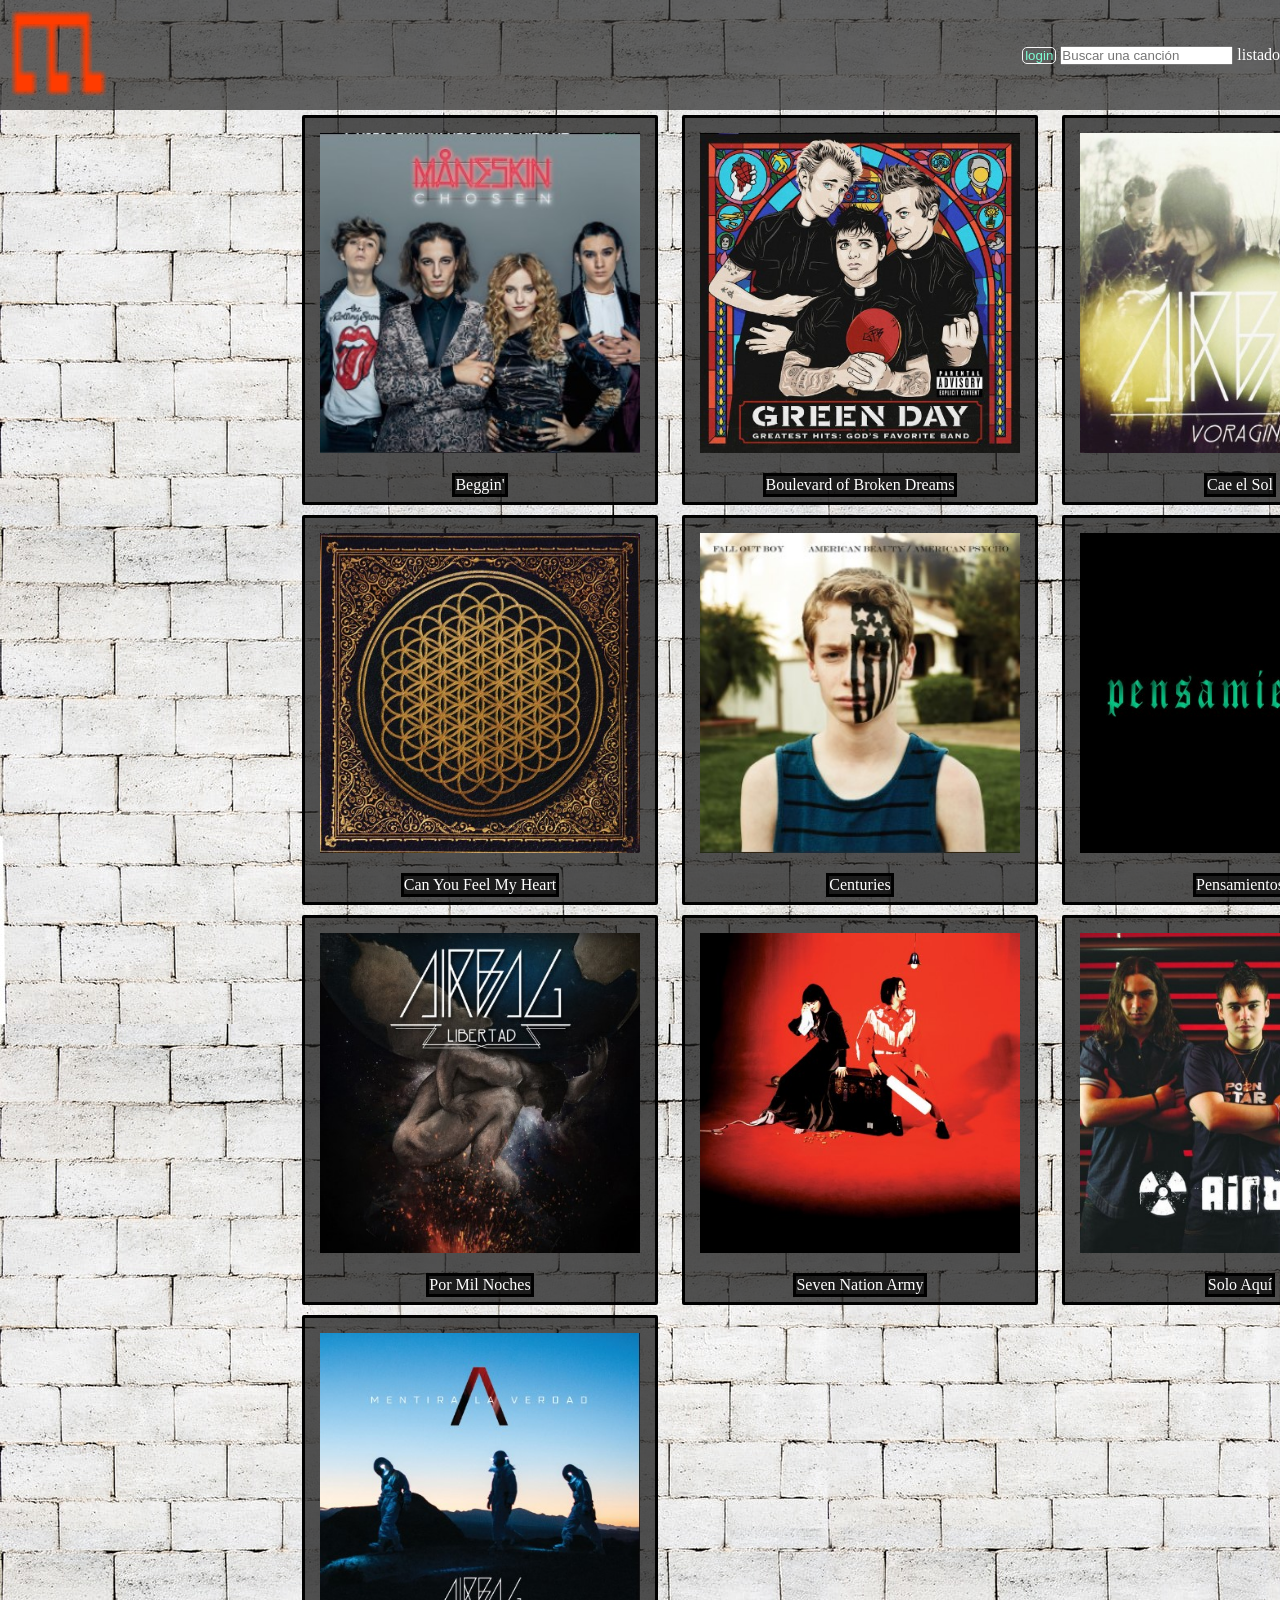
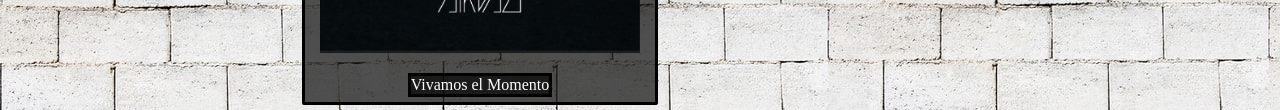
<file: rock.html>
<!DOCTYPE html>
<html lang="es">
    <head>
        <meta charset="UTF-8">
        <meta name="viewport" content="width=device-width, initial-scale=1.0">
        <title>BA Records</title>
        <link href="https://github.com/Peruchena/HTML/blob/main/Desarrollo%20web/AP/favicon%20(1).ico?raw=true" rel="shortcut icon" type="image/x-icon">
        <link rel="stylesheet" href="landing.css">
    </head>
    <body>
        <header class="nav1">
            <div>
                <a href="ba_records.html">
                    <img src="media/favicon (1).ico" alt="BA Records logo" height="106" width="110">
                </a>
            </div>
            <nav>
                
                <button type="button" class="login"> <a href="https://github.com/Peruchena/HTML" id="login">login</a> </button>
                <form><input autocomplete="on" placeholder="Buscar una canción" type="search" ></form>
                <a href="generos.html" target="_self" class="listado">listado</a>
                <!-- buscador y links -->
            </nav> 
        </header>
        <div class="canciones">
            <a href="https://www.youtube.com/watch?v=W2MpGCL8-9o"><div class="tema_linea">
                <img class="tema_linea" src="media/beggin.jpg">
                <p class="tema_linea">Beggin'</p>
            </div></a>
            <a href="https://www.youtube.com/watch?v=Soa3gO7tL-c"><div class="tema_linea">
                <img class="tema_linea" src="media/boulevard of broken dreams.jpg">
                <p class="tema_linea">Boulevard of Broken Dreams</p>
            </div></a>
            <a href="https://www.youtube.com/watch?v=FIR-hrPXxzA"><div class="tema_linea">
                <img class="tema_linea" src="media/cae el sol.jpg">
                <p class="tema_linea">Cae el Sol</p>
            </div></a>
            <a href="https://www.youtube.com/watch?v=QJJYpsA5tv8"><div class="tema_linea">
                <img class="tema_linea" src="media/can you feel my heart.jpg">
                <p class="tema_linea">Can You Feel My Heart</p>
            </div></a>
            <a href="https://www.youtube.com/watch?v=LBr7kECsjcQ"><div class="tema_linea">
                <img class="tema_linea" src="media/centuries.jpg">
                <p class="tema_linea">Centuries</p>
            </div></a>
            <a href="https://www.youtube.com/watch?v=-hdHoMolRiw"><div class="tema_linea">
                <img class="tema_linea" src="media/pensamientos.jpg">
                <p class="tema_linea">Pensamientos</p>
            </div></a>
            <a href="https://www.youtube.com/watch?v=kdfkr1WEzIc"><div class="tema_linea">
                <img class="tema_linea" src="media/por mil noches.jpg">
                <p class="tema_linea">Por Mil Noches</p>
            </div></a>
            <a href="https://www.youtube.com/watch?v=0J2QdDbelmY"><div class="tema_linea">
                <img class="tema_linea" src="media/seven nation army.jpg">
                <p class="tema_linea"class="tema_linea">Seven Nation Army</p>
            </div></a>
            <a href="https://www.youtube.com/watch?v=_Btub_Z5UqA"><div class="tema_linea">
                <img class="tema_linea" src="media/solo aqui.jpg">
                <p class="tema_linea">Solo Aquí</p>
            </div></a>
            <a href="https://www.youtube.com/watch?v=KXT91ARkZ7Q"><div class="tema_linea">
                <img class="tema_linea" src="media/vivamos el momento.jpg">
                <p class="tema_linea">Vivamos el Momento</p>
            </div></a>
        </div>
    <!--
        <footer class="footer">
            <div>
                <nav>
                    <a href="" target="_self" id="agradecimientos">
                        Agradecimientos
                    </a>
                </nav>
            </div>
        </footer>
    -->
    </body>
</file>
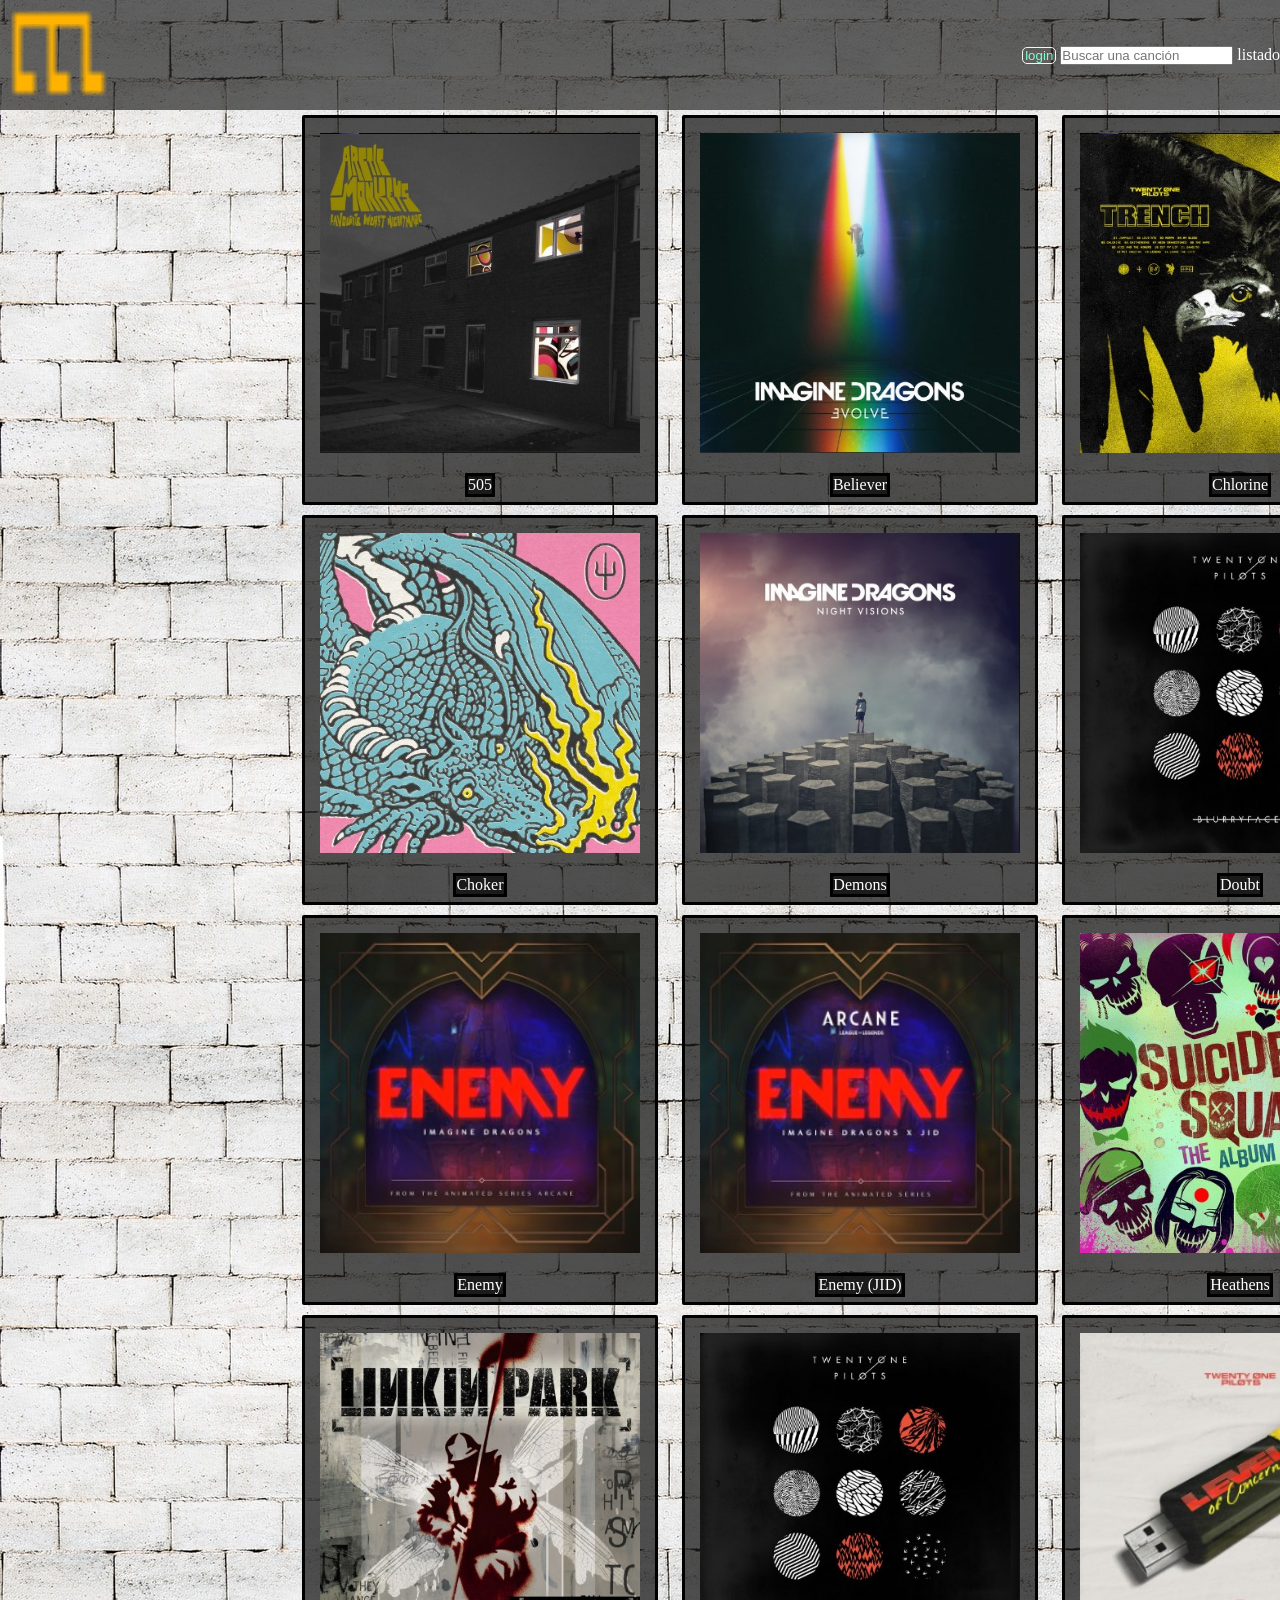
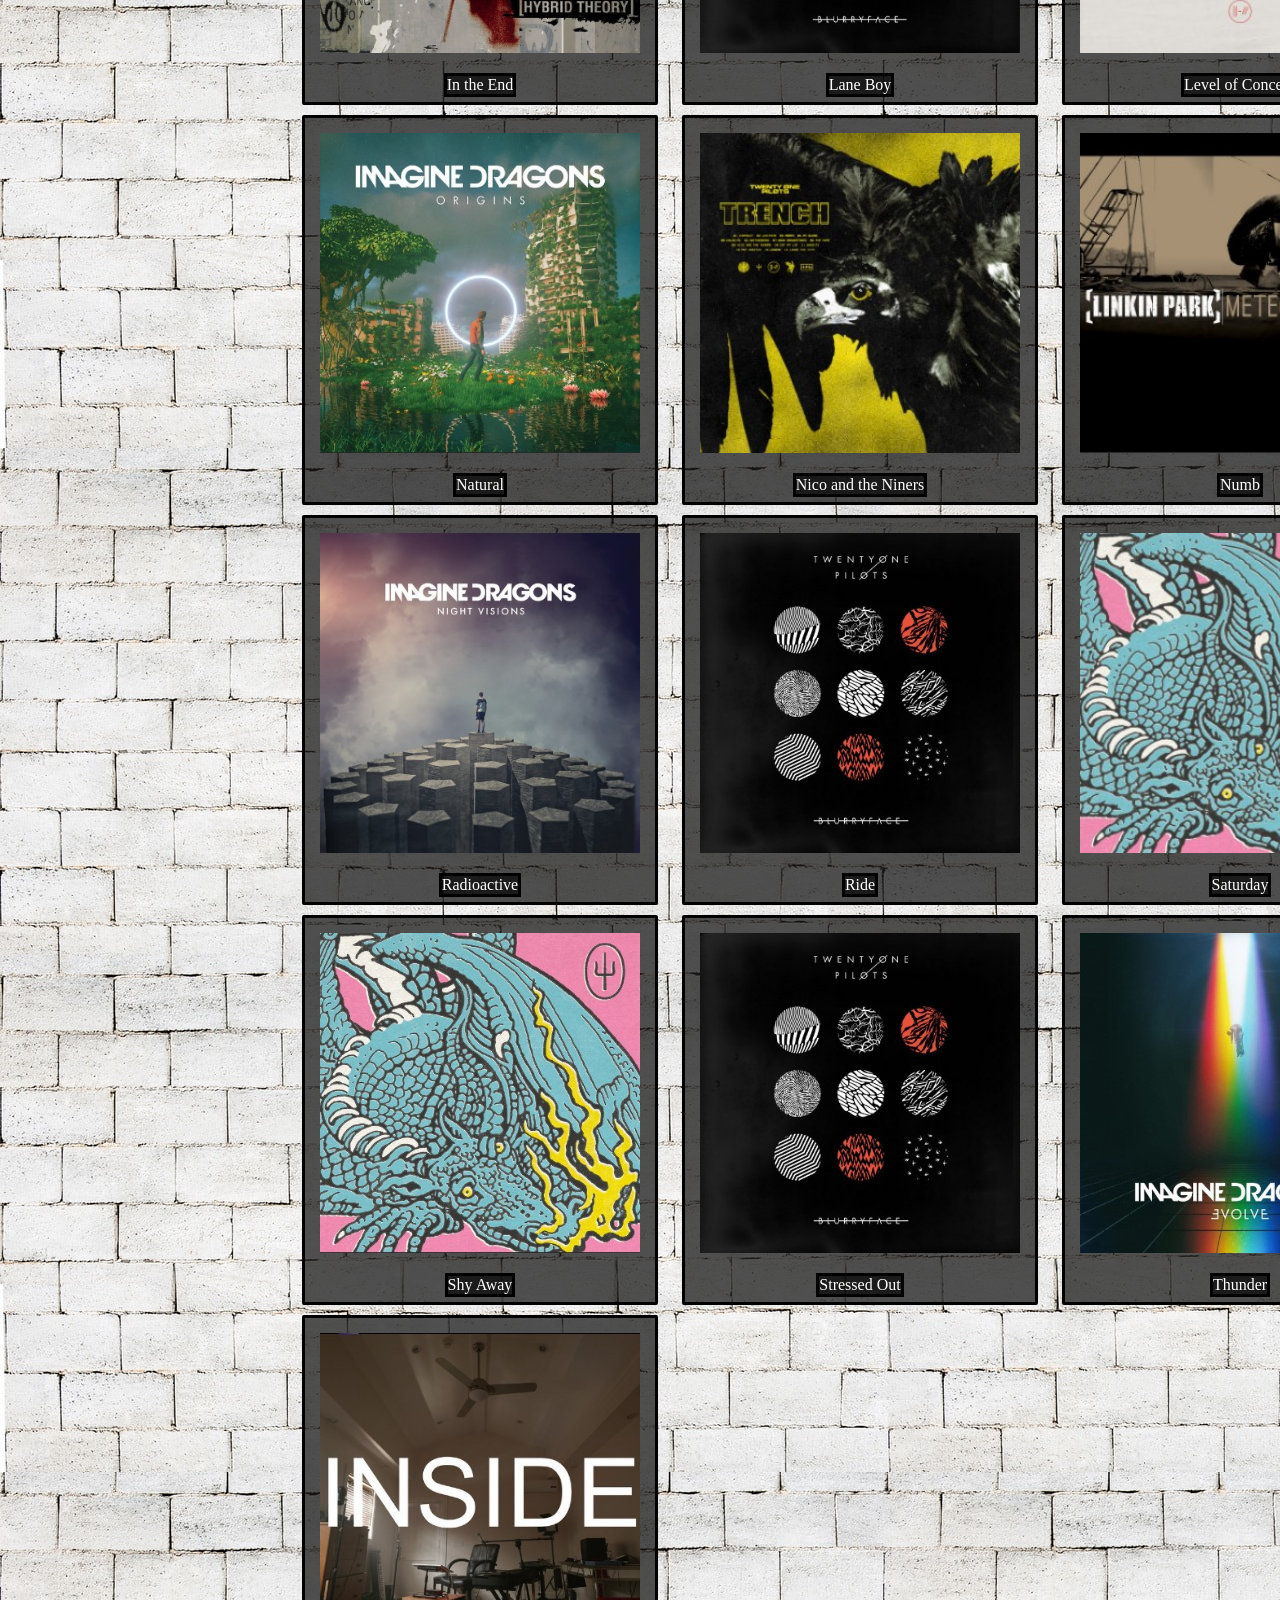
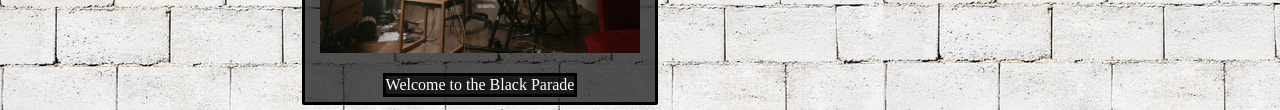
<file: rock_alt.html>
<!DOCTYPE html>
<html lang="es">
    <head>
        <meta charset="UTF-8">
        <meta name="viewport" content="width=device-width, initial-scale=1.0">
        <title>BA Records</title>
        <link href="https://github.com/Peruchena/HTML/blob/main/Desarrollo%20web/AP/favicon%20(1).ico?raw=true" rel="shortcut icon" type="image/x-icon">
        <link rel="stylesheet" href="landing.css">
    </head>
    <body>
        <header class="nav1">
            <div>
                <a href="ba_records.html">
                    <img src="media/favicon (1).ico" alt="BA Records logo" height="106" width="110">
                </a>
            </div>
            <nav>
                
                <button type="button" class="login"> <a href="https://github.com/Peruchena/HTML" id="login">login</a> </button>
                <form><input autocomplete="on" placeholder="Buscar una canción" type="search" ></form>
                <a href="generos.html" target="_self" class="listado">listado</a>
                <!-- buscador y links -->
            </nav> 
        </header>
        <div class="canciones">
            <a href="https://www.youtube.com/watch?v=qU9mHegkTc4"><div class="tema_linea">
                    <img class="tema_linea" src="media/505.jpg">
                    <p class="tema_linea">505</p></div></a>
            <a href="https://www.youtube.com/watch?v=7wtfhZwyrcc"><div class="tema_linea">
                <img class="tema_linea" src="media/believer.jpg">
                <p class="tema_linea">Believer</p>
            </div></a>
            <a href="https://www.youtube.com/watch?v=eJnQBXmZ7Ek"><div class="tema_linea">
                <img class="tema_linea" src="media/chlorine.jpg">
                <p class="tema_linea">Chlorine</p>
            </div></a>
            <a href="https://www.youtube.com/watch?v=2sBRnnnZyFw"><div class="tema_linea">
                <img class="tema_linea" src="media/choker.jpg">
                <p class="tema_linea">Choker</p>
            </div></a>
            <a href="https://www.youtube.com/watch?v=mWRsgZuwf_8"><div class="tema_linea">
                <img class="tema_linea" src="media/demons.jpg">
                <p class="tema_linea">Demons</p>
            </div></a>
            <a href="https://www.youtube.com/watch?v=MEiVnNNpJLA"><div class="tema_linea">
                <img class="tema_linea" src="media/doubt.jpg">
                <p class="tema_linea">Doubt</p>
            </div></a>
            <a href="https://www.youtube.com/watch?v=IOrbP1OqNsg"><div class="tema_linea">
                <img class="tema_linea" src="media/enemy.jpg">
                <p class="tema_linea">Enemy</p>
            </div></a>
            <a href="https://www.youtube.com/watch?v=D9G1VOjN_84"><div class="tema_linea">
                <img class="tema_linea" src="media/enemy jid.jpg">
                <p class="tema_linea">Enemy (JID)</p>
            </div></a>
            <a href="https://www.youtube.com/watch?v=UprcpdwuwCg"><div class="tema_linea">
                <img class="tema_linea" src="media/heathens.jpg">
                <p class="tema_linea">Heathens</p>
            </div></a>
            <a href="https://www.youtube.com/watch?v=eVTXPUF4Oz4"><div class="tema_linea">
                <img class="tema_linea" src="media/in the end.jpg">
                <p class="tema_linea">In the End</p>
            </div></a>
            <a href="https://www.youtube.com/watch?v=ywvRgGAd2XI"><div class="tema_linea">
                <img class="tema_linea" src="media/lane boy.jpg">
                <p class="tema_linea">Lane Boy</p>
            </div></a>
            <a href="https://www.youtube.com/watch?v=loOWKm8GW6A"><div class="tema_linea">
                <img class="tema_linea" src="media/level of concern.jpg">
                <p class="tema_linea">Level of Concern</p>
            </div></a>
            <a href="https://www.youtube.com/watch?v=0I647GU3Jsc"><div class="tema_linea">
                <img class="tema_linea" src="media/natural.jpg">
                <p class="tema_linea">Natural</p>
            </div></a>
            <a href="https://www.youtube.com/watch?v=hMAPyGoqQVw"><div class="tema_linea">
                <img class="tema_linea" src="media/nico and the niners.jpg">
                <p class="tema_linea">Nico and the Niners</p>
            </div></a>
            <a href="https://www.youtube.com/watch?v=kXYiU_JCYtU"><div class="tema_linea">
                <img class="tema_linea" src="media/numb.jpg">
                <p class="tema_linea">Numb</p>
            </div></a>
            <a href="https://www.youtube.com/watch?v=ktvTqknDobU"><div class="tema_linea">
                <img class="tema_linea" src="media/radioactive.jpg">
                <p class="tema_linea">Radioactive</p>
            </div></a>
            <a href="https://www.youtube.com/watch?v=Pw-0pbY9JeU"><div class="tema_linea">
                <img class="tema_linea" src="media/ride.jpg">
                <p class="tema_linea">Ride</p>
            </div></a>
            <a href="https://www.youtube.com/watch?v=FiXVRdotCEk"><div class="tema_linea">
                <img class="tema_linea" src="media/saturday.jpg">
                <p class="tema_linea">Saturday</p>
            </div></a>
            <a href="https://www.youtube.com/watch?v=3sO-Y1Zbft4"><div class="tema_linea">
                <img class="tema_linea" src="media/shy away.jpg">
                <p class="tema_linea">Shy Away</p>
            </div></a>
            <a href="https://www.youtube.com/watch?v=pXRviuL6vMY"><div class="tema_linea">
                <img class="tema_linea" src="media/stressed out.jpg">
                <p class="tema_linea">Stressed Out</p>
            </div></a>
            <a href="https://www.youtube.com/watch?v=fKopy74weus"><div class="tema_linea">
                <img class="tema_linea" src="media/thunder.jpg">
                <p class="tema_linea">Thunder</p>
            </div></a>
            <a href="https://www.youtube.com/watch?v=RRKJiM9Njr8"><div class="tema_linea">
                <img class="tema_linea" src="media/welcome to the internet.jpg">
                <p class="tema_linea">Welcome to the Black Parade</p>
            </div></a>
        </div>
    <!--
        <footer class="footer">
            <div>
                <nav>
                    <a href="" target="_self" id="agradecimientos">
                        Agradecimientos
                    </a>
                </nav>
            </div>
        </footer>
    -->
    </body>
</html>
</file>
<file: landing.css>
* {
    box-sizing: border-box;
    margin: 0%;
    padding: 0%;
}

h1 {
    text-align: center;
}

h2 {
    display: block;
    text-align: center;
}

.tema {
    background-color: #d9d9d9;
    max-width: 423.44px;
    height: 565px;
    margin: 25px;
    border: 2px solid black;
    border-radius: 5px;
    padding: 5px;
    display: inline-block;
    box-sizing: content-box;
}

.img {
    width: 423.44px;
    height: 400px;
    padding-bottom: 15px;
    margin-bottom: 15px;
}

.par {
    max-width: 500px;
}

audio {
    width: 423.44px;
    height: 45px;
}

.main {
    display: block;
}

body {
    background-image: url(media/BG.jpg);
    margin: 0%;
}

.cards {
    display: flex;
    flex-wrap: wrap;
    align-content: center;
    justify-content: center;
}

.button1 {
    width: 110px;
    height: 106px;
}

.button2 {
    width: 110px;
    height: 106px;
}

.button3 {
    width: 110px;
    height: 106px;
}

.footer {
    display: flex;
    align-content: center;
    align-items: center;
    background-color: rgba(38, 38, 38, 0.7);
    justify-content: center;
    height: 110px;
    width: 100%;
}

a {
    text-decoration: none;
    color: black;
}

button {
    background: none;
    border: 0ch;
}

.login {
    border: solid whitesmoke 0.5px;
    border-radius: 5px;
    background-color: rgba(0, 0, 0, 0%);
    color: white;
    align-self: flex-end;
}

a#login {
    padding: 2px;
    color: aquamarine;
}

.nav1 {
    background-color: rgba(38, 38, 38, 0.7);
    position: sticky;
    top: 0;
    left: 0;
    margin: 0%;
    display: flex;
    width: 100%;
    z-index: 4;
    align-content: center;
    justify-content: space-between;
    align-items: center;
}

.listado {
    color: white;
}

/*.canciones{
    display: grid
}*/
.lista {
    list-style-image: url(media/pacman.ico);
    list-style-position: inside;
    margin: auto;
    width: 12%;
    overflow: visible;
}

.canciones {
    display: grid;
    width: 700px;
    grid-template-columns: 1fr 1fr 1fr;
    grid-template-rows: 1fr 1fr 1fr 1fr;
    margin: 0 auto;
    justify-content: space-around;
}

div.tema_linea {
    display: flex;
    background-color: rgba(26, 26, 26, 75%);
    border: solid black;
    border-radius: 2px;
    margin: 5px 12px 5px 12px;
    align-items: center;
    color: white;
    width: auto;
    justify-content: center;
    flex-direction: column;
}

p.tema_linea {
    margin: 5px;
    border: 0px;
    background-color: rgba(0, 0, 0, 65%);
    border: solid black;
}

img.tema_linea {
    height: 350px;
    width: 350px;
    padding: 15px;
}

form {
    display: inline-block;
}

li:hover {
    list-style-image: url(media/pacman_hover.ico)
}

#agradecimientos {
    color: white;
}


@media(max-width:720px) {
    .lista {
        width: fit-content;
    }

    .canciones {
        display: flex;
        flex-direction: column;
        width: 175px;
    }

    img.tema_linea {
        width: 140px;
        height: 140px;
    }

    input {
        width: 130px;
    }

    button {
        display: none;
    }

    input {
        display: none;
    }

    .nav1 {
        width: auto;
        justify-content: normal;
    }

    #logo {
        align-self: flex-start;
        position: fixed;
        top: 0;
        left: 0;
    }

    .listado {
        position: fixed;
        top: 36.78px;
        right: 35px;
    }

    p.tema_linea {
        font-size: small;
    }

    header {
        height: 110px;
    }

    .tema {
        width: 317.58px;
        height: 450px;
    }

    .img {
        width: 317.58px;
        height: 280px;
    }

    img {
        max-width: 317.58px;
        max-height: 280px;
    }

    audio {
        width: 317.58px;
    }
}
.spacing{
    width: 42.67px;
}
</file>
